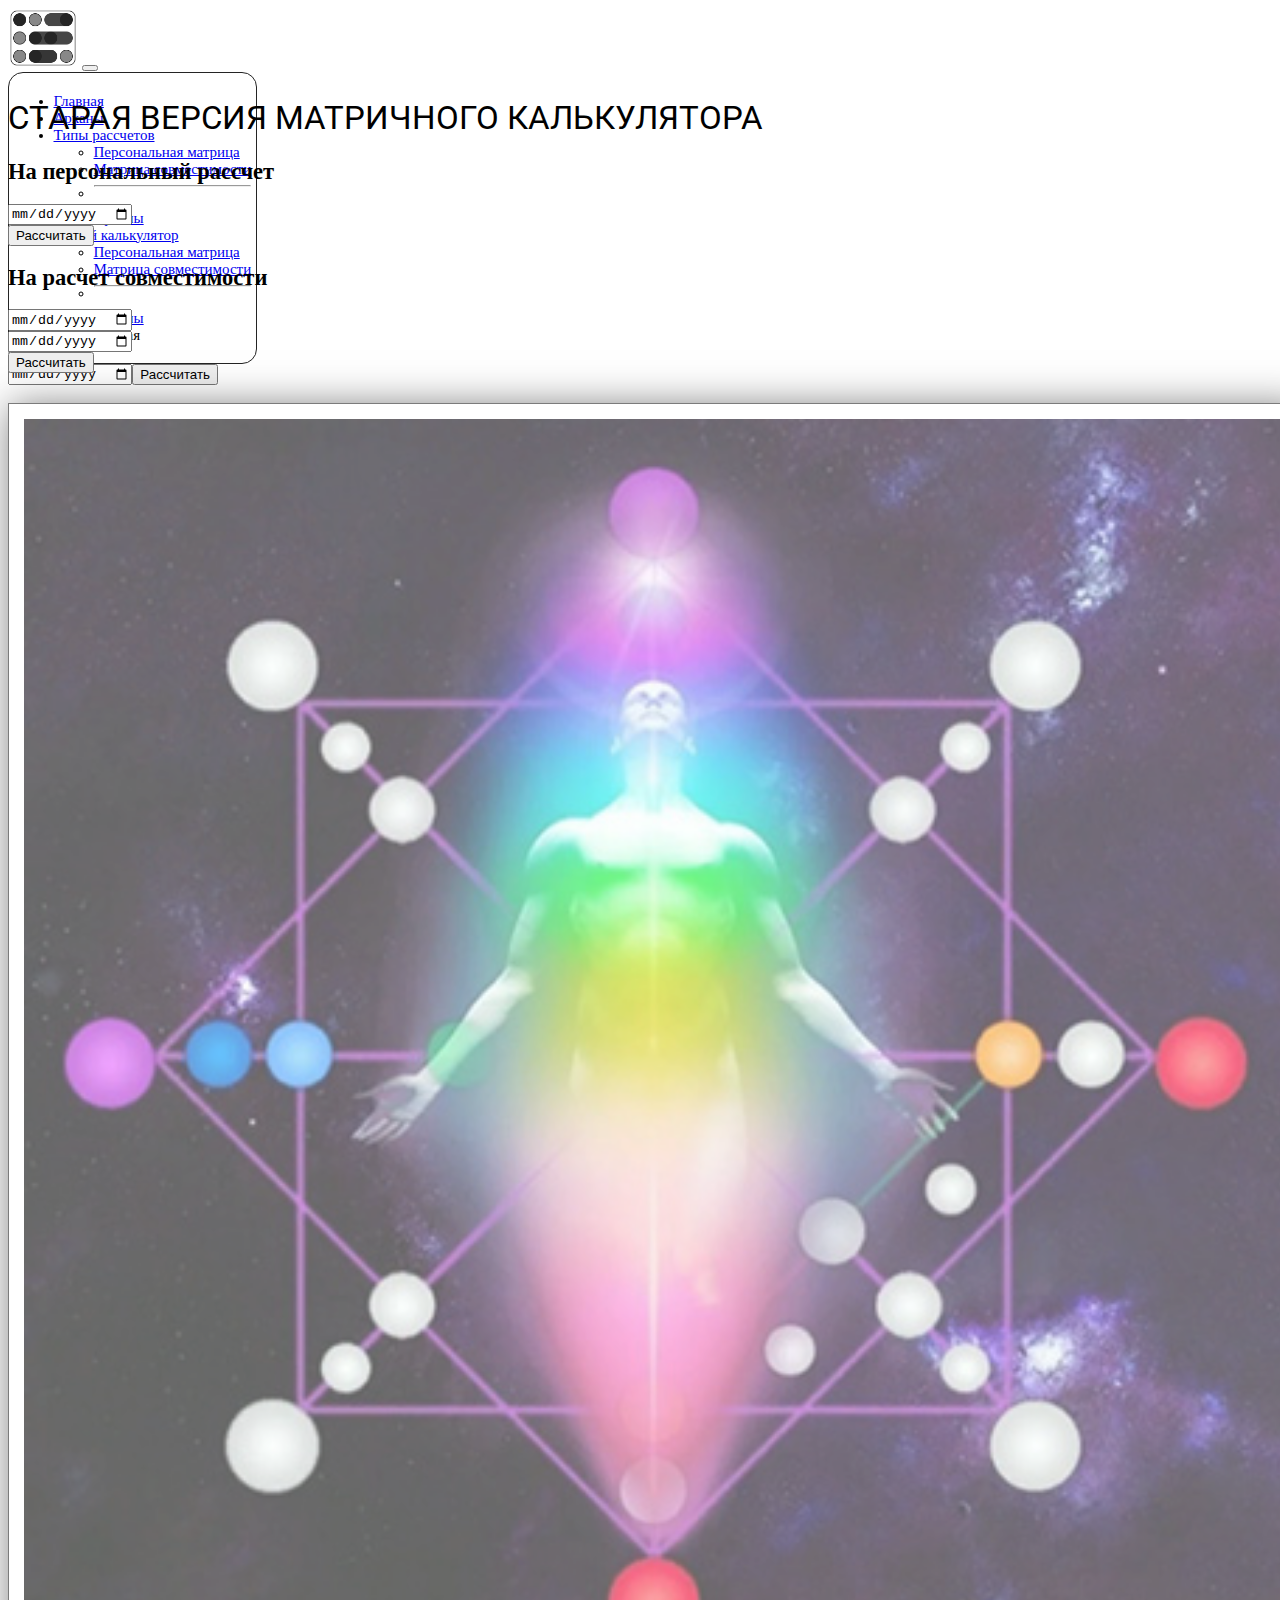
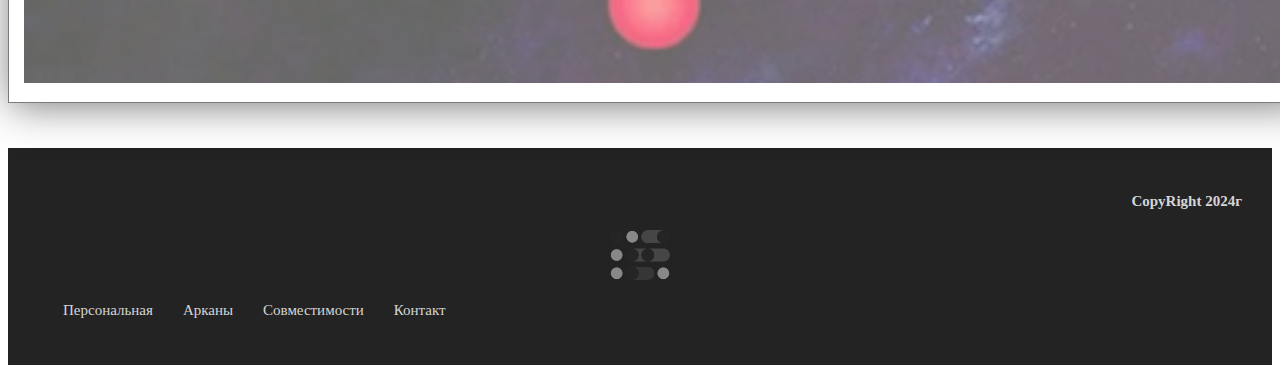
<file: index.html>
<!DOCTYPE html>
<html lang="ru">
<head>
	<meta charset="utf-8">
	<title>Пример различных калькуляторов матрицы судьбы</title>
	<link href="./css/styler.css" rel="stylesheet">
	<!-- Подключение CSS файла bootstrap 5 -->
	<link href="https://cdn.jsdelivr.net/npm/bootstrap@5.2.1/dist/css/bootstrap.min.css" rel="stylesheet" integrity="sha384-iYQeCzEYFbKjA/T2uDLTpkwGzCiq6soy8tYaI1GyVh/UjpbCx/TYkiZhlZB6+fzT" crossorigin="anonymous">
</head>
<body>
	<!-- Шапка сайта -->
	<header class="main-header"></header>
    
	<!-- Основное содержимое страницы в секции-->
	<main>
	<div class="container my-5">
	<section>
		<div class="row">
	    		<div class="col-xl-9 col-lg-8 col-md-12 col-sm-12 col-12">
				<article class="my-2">
				<h1 class="text-center">Старая версия матричного калькулятора</h1>
				<div class="row">
				<div class="col-lg-6 col-sm-12">
	  				<div class="card g-4">
	  					<div class="card-body">
							<h2 class="my-2 text-center">На персональный рассчет</h2>
							<div class="content">
								<div class="raschet" id="ras">
								  <div class="mblock">
								    <form action="./matrix.html" method="get">
								      <input type="date" class="form-control" name="datBirst" id="db" placeholder="Дата вашего рождения"> <br>
								      <button type="submit" class="btn btn-primary">Расcчитать</button>
								    </form>
								  </div>
								</div>
							</div>
	  					</div>
	  				</div>
				</div>
				<div class="col-lg-6 col-sm-12">
					<div class="card g-4">
	  					<div class="card-body">
							<h2 class="my-2 text-center">На расчет совместимости</h2>
							<div class="content">
								<form action="./matrix2.html" method="get">
									<input type="date" class="form-control" name="datBirst" id="db" placeholder="Дата вашего рождения"> <br>
									<input type="date" class="form-control" name="datBirst2" id="db" placeholder="Дата рождения вашей половинки"> <br>
									<button type="submit" class="btn btn-primary">Расcчитать</button>
								</form>
							</div>
	  					</div>
	  				</div>
				</div>
				</div>
				</article>
			</div>
			<div class="col-xl-3 col-lg-4 col-md-12 col-sm-12 col-12">
			<aside>
				<div class="banners">
					<div class="banner-item">
					<img src="./css/Banner_matrix.jpg" width="100%">
					</div>
				</div>
				<div class="widget_1"></div>
				<div class="widget_2"></div>
			</aside>
			</div>
		</div>
	</section>
	</div>
	</main>
	<!-- Подвал сайта -->
	<footer class="main-footer"></footer>
	<!-- Подключение JS файла bootstrap 5 -->
	<script src="https://cdn.jsdelivr.net/npm/bootstrap@5.2.1/dist/js/bootstrap.bundle.min.js" integrity="sha384-u1OknCvxWvY5kfmNBILK2hRnQC3Pr17a+RTT6rIHI7NnikvbZlHgTPOOmMi466C8" crossorigin="anonymous"></script>
    <!-- Подключение JS файла для Инклюдов -->
	<script src="./js/inc_hf.js"></script>
</body>
</html>
</file>
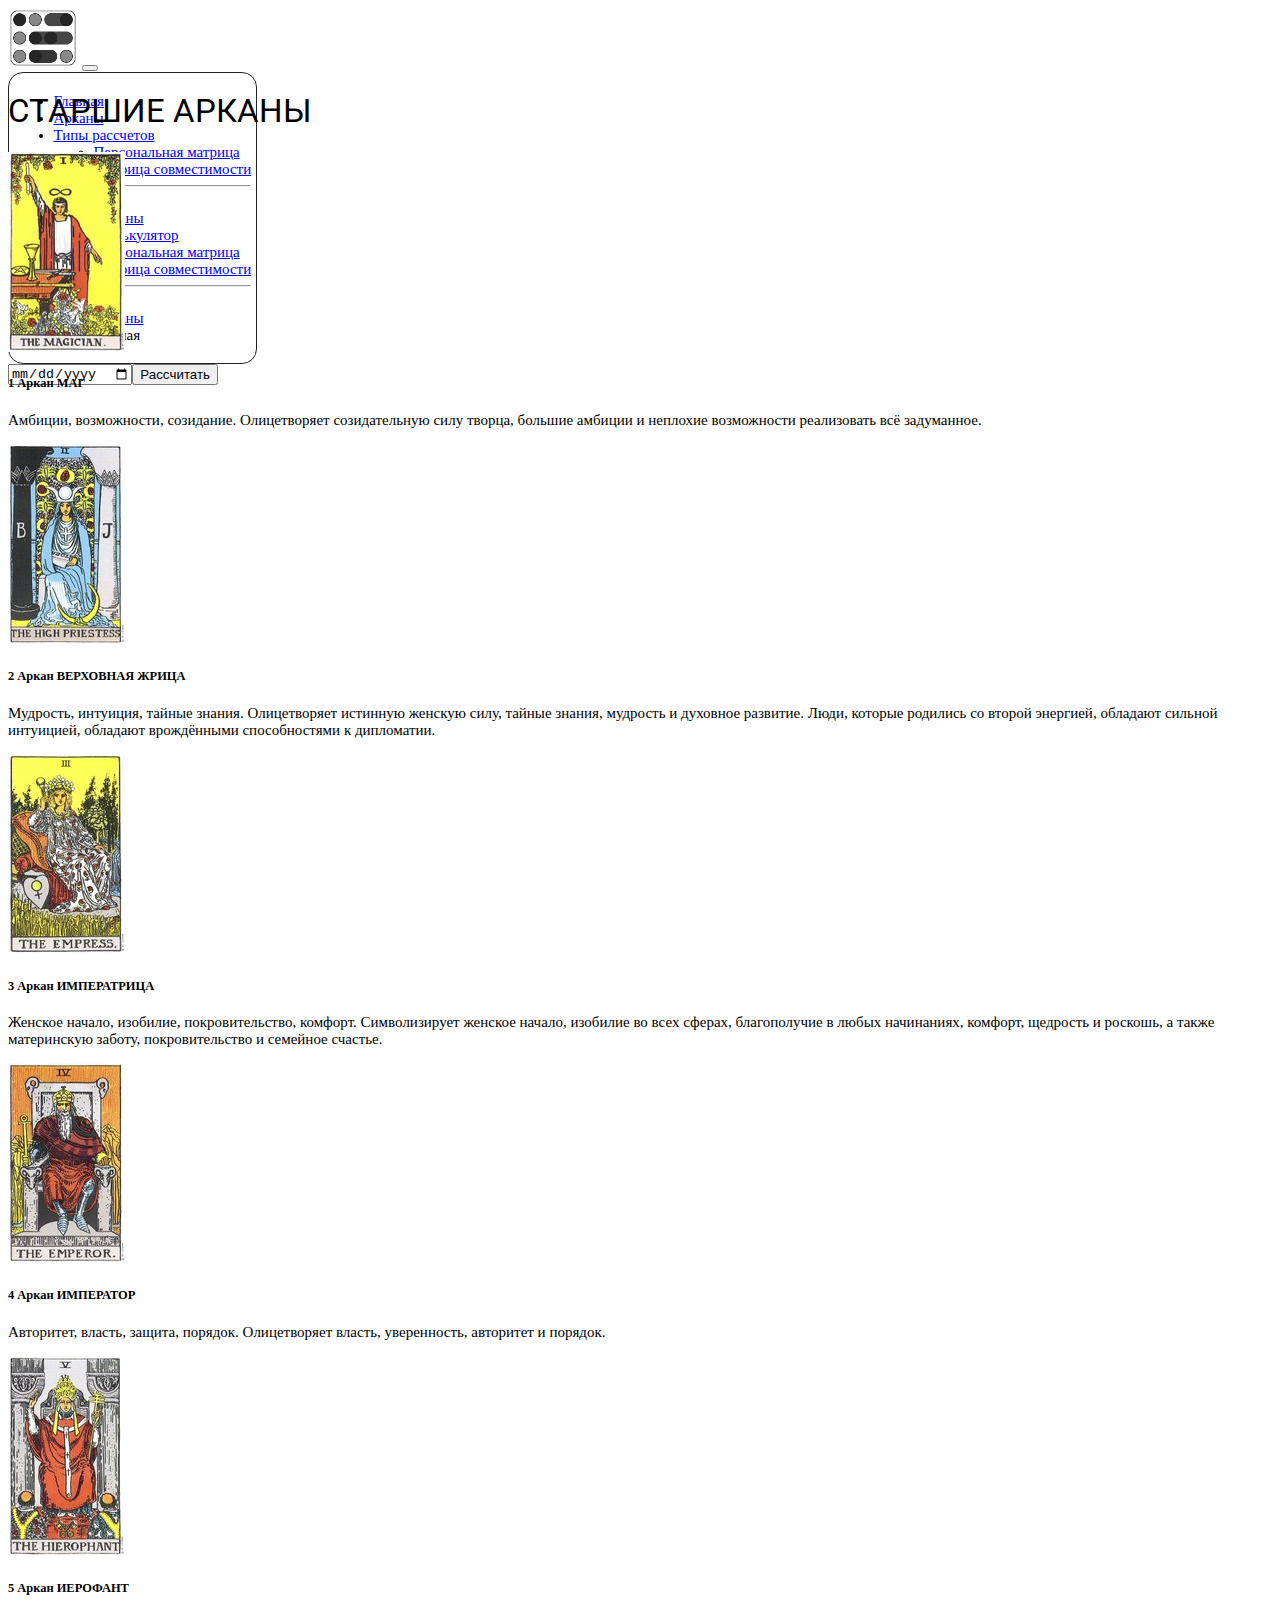
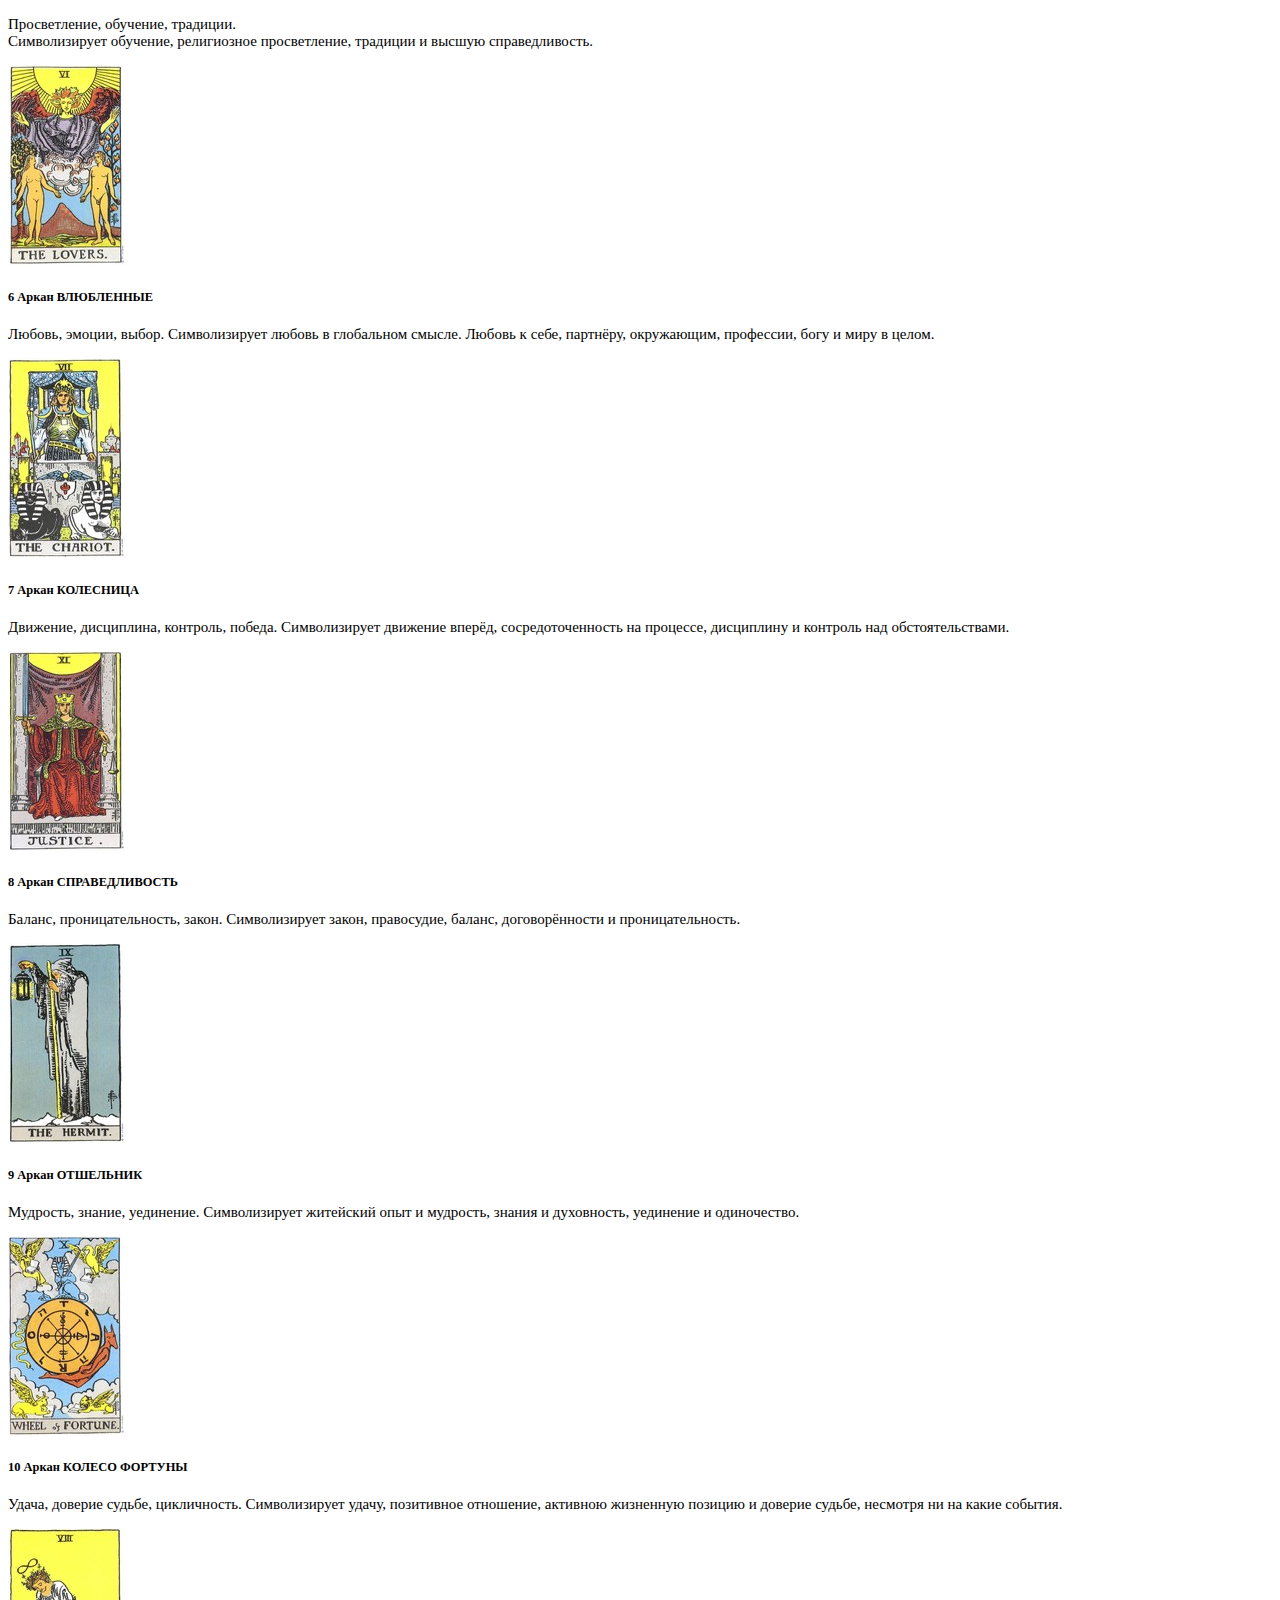
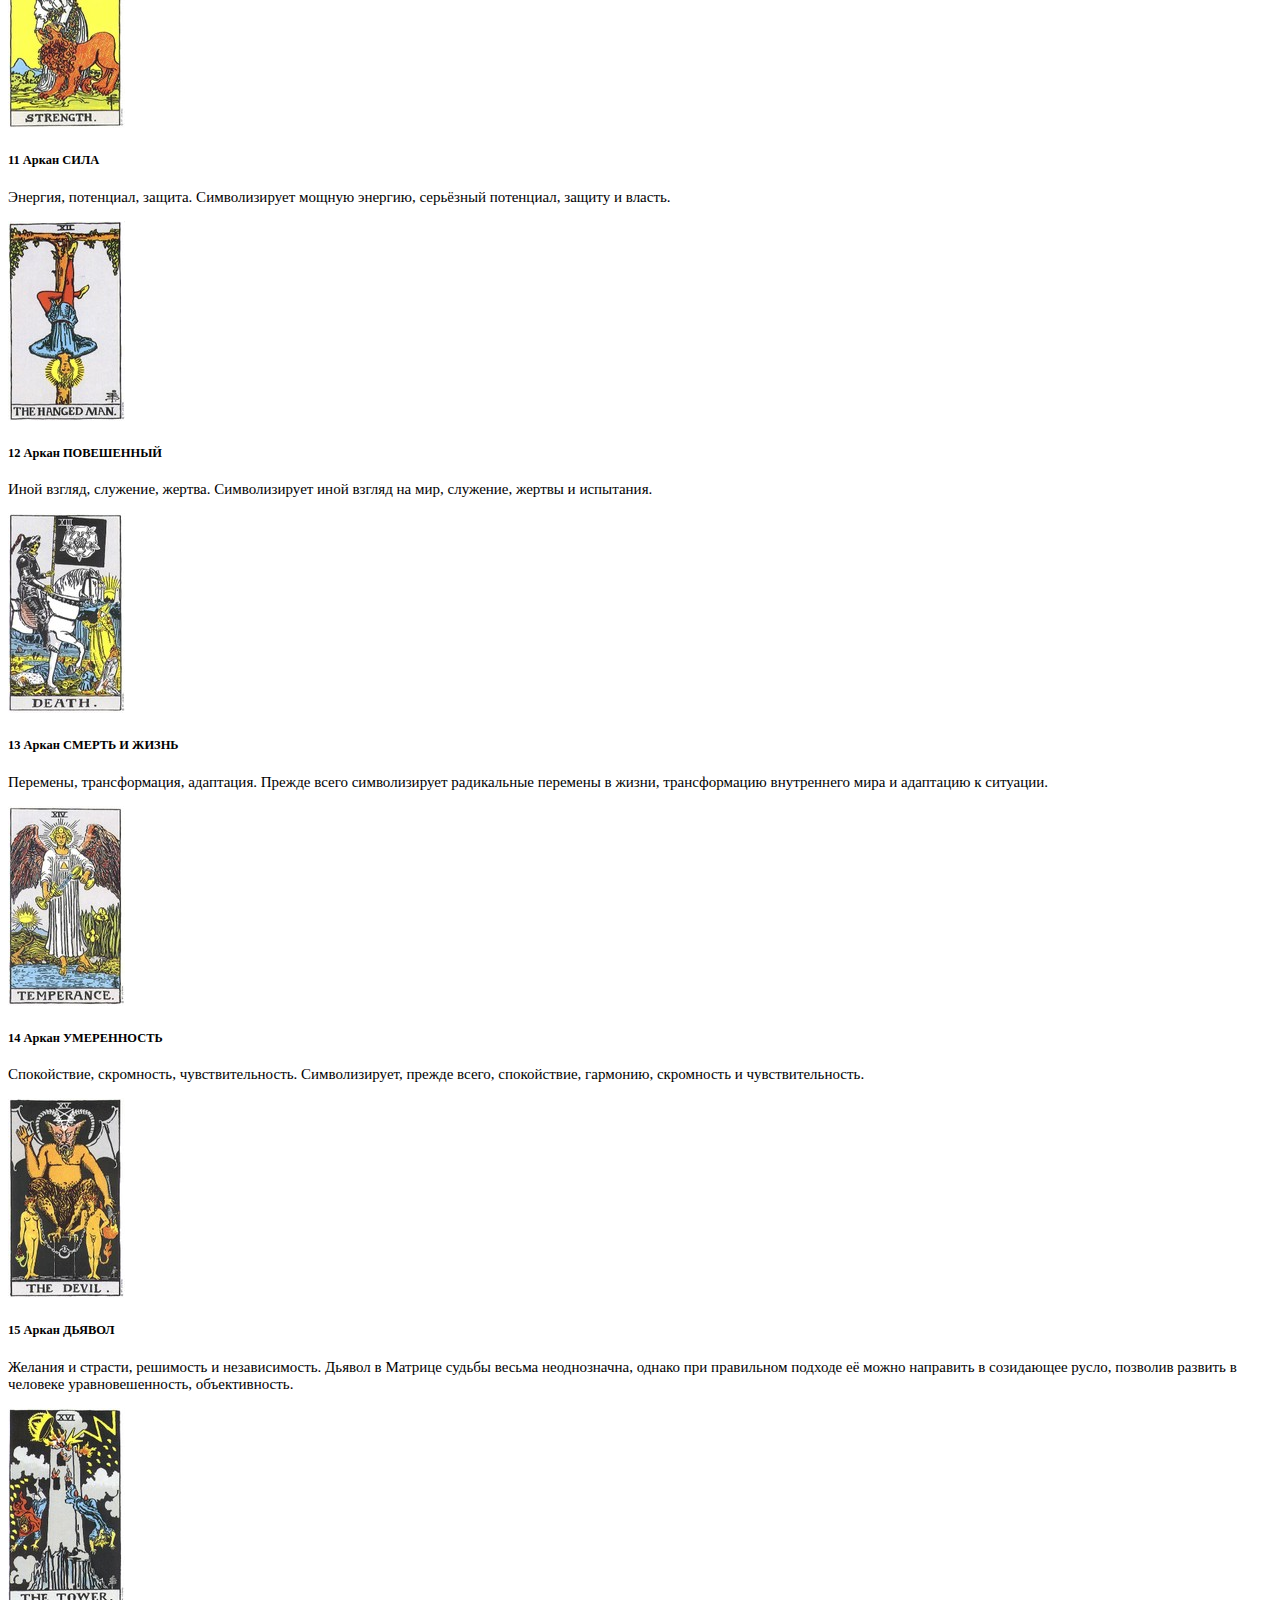
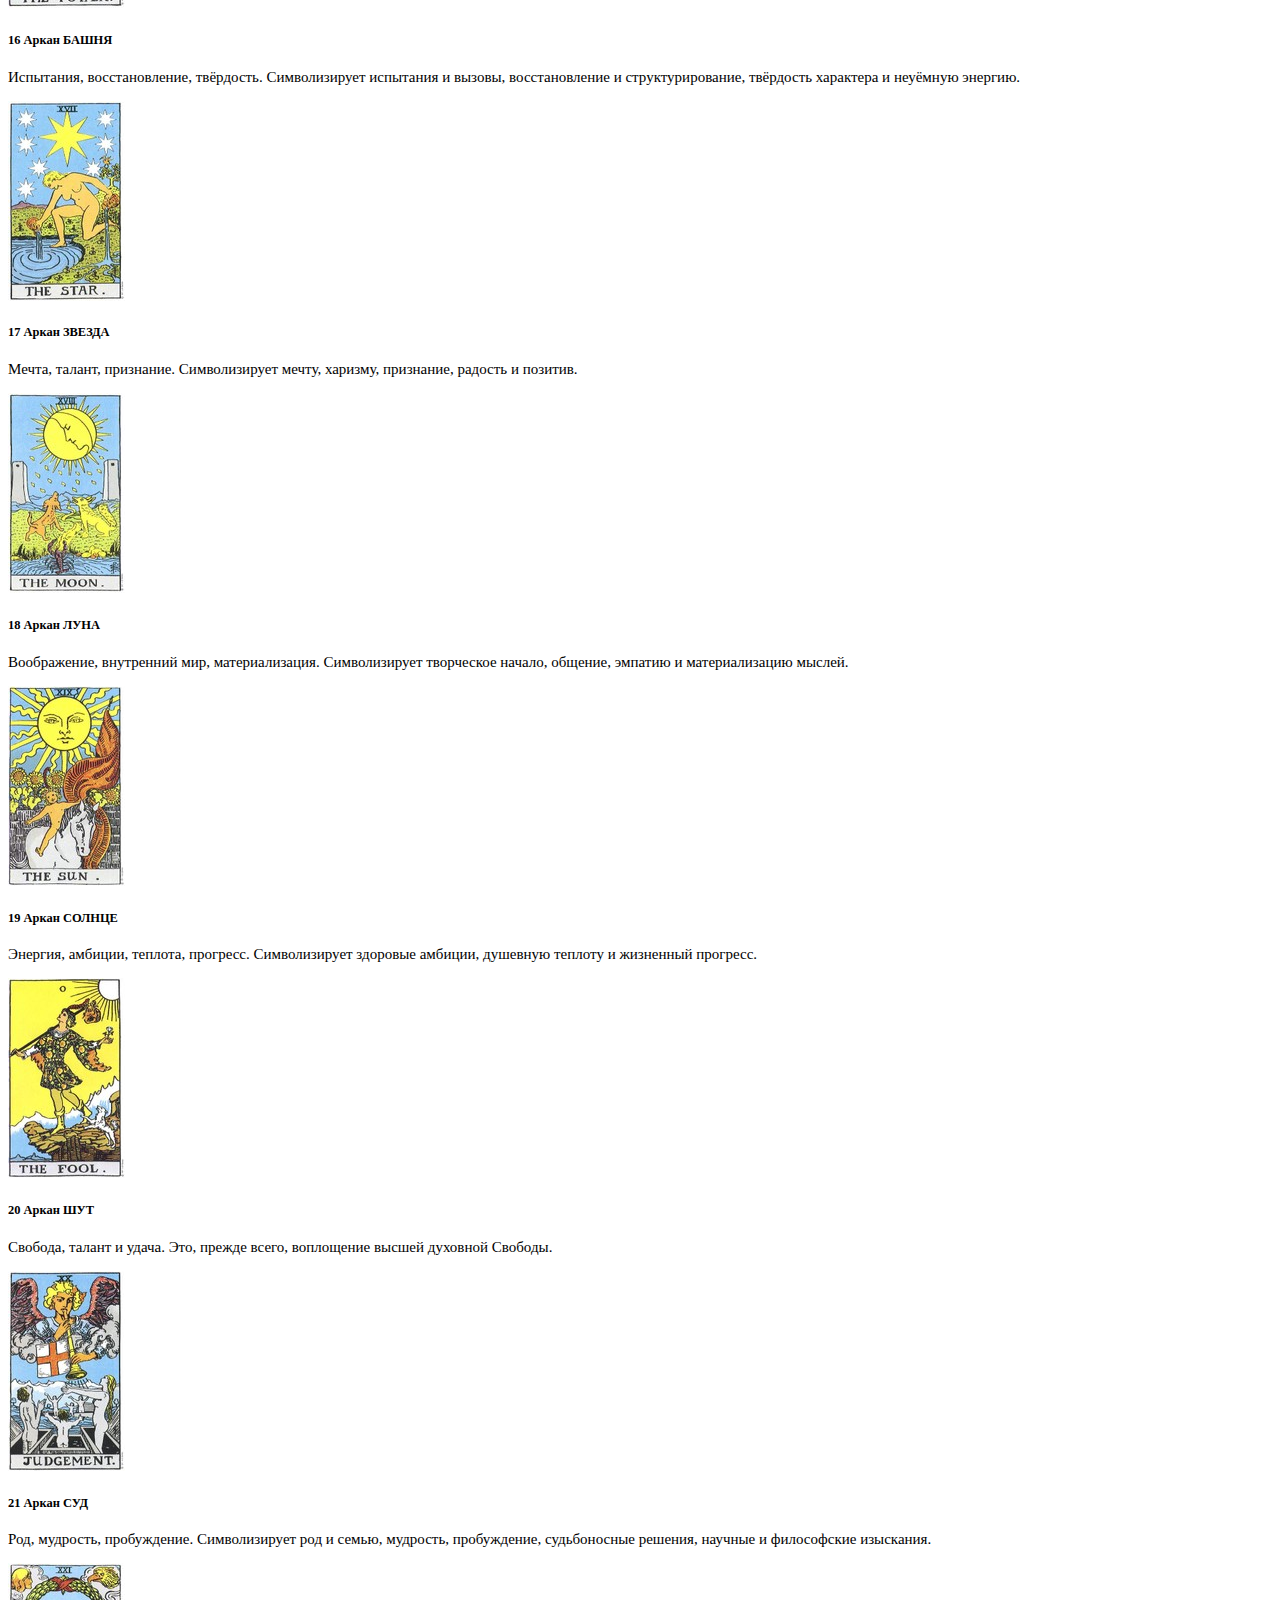
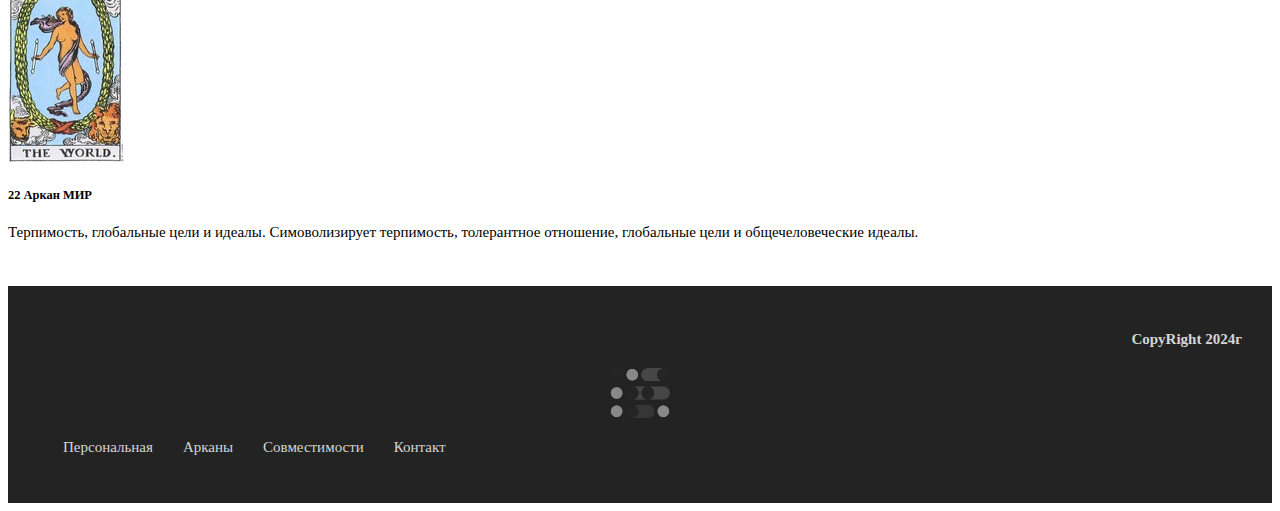
<file: arcans.html>
<!DOCTYPE html>
<html lang="ru">
<head>
	<meta charset="utf-8">
	<title>Старшие арканы для расшифровки матрицы судьбы</title>
	<link href="./css/styler.css" rel="stylesheet">
	<!-- Подключение CSS файла bootstrap 5 -->
	<link href="https://cdn.jsdelivr.net/npm/bootstrap@5.2.1/dist/css/bootstrap.min.css" rel="stylesheet" integrity="sha384-iYQeCzEYFbKjA/T2uDLTpkwGzCiq6soy8tYaI1GyVh/UjpbCx/TYkiZhlZB6+fzT" crossorigin="anonymous">
	<script src="https://ajax.googleapis.com/ajax/libs/jquery/3.6.4/jquery.min.js"></script>
</head>
<body>
	<!-- Шапка сайта подключение через Ajax-->
	<header class="main-header"></header>

	<!-- Основное содержимое страницы в секции-->
	<main>
	<div class="container-fluid my-5">
	<h1 class="text-center my-2">Старшие арканы</h1>
		<div class="row row-cols-1 row-cols-sm-1 row-cols-md-2 row-cols-lg-3 row-cols-xxl-4 gy-4">
			<div class="col">
				<div class="card">
					<div class="row g-0">
						<div class="col-md-4 col-sm-2 col-3"><img src="./arcans/senior_arcane1/1Mag.jpg" class="img-fluid rounded-start" alt="1 Аркан МАГ"></div>
						<div class="col">
							<div class="card-body">
								<h5 class="card-title">1 Аркан МАГ</h5>
								<p class="card-text">Амбиции, возможности, созидание. Олицетворяет созидательную силу творца, большие амбиции и неплохие возможности реализовать всё задуманное.</p>
							</div>
						</div>
					</div>
				</div>
			</div>
			<div class="col">
				<div class="card">
					<div class="row g-0">
						<div class="col-md-4 col-sm-2 col-3"><img src="./arcans/senior_arcane1/2Priestess.jpg" class="img-fluid rounded-start" alt="2 Аркан ВЕРХОВНАЯ ЖРИЦА"></div>
						<div class="col">
							<div class="card-body">
								<h5 class="card-title">2 Аркан ВЕРХОВНАЯ ЖРИЦА</h5>
								<p class="card-text">Мудрость, интуиция, тайные знания. Олицетворяет истинную женскую силу, тайные знания, мудрость и духовное развитие. Люди, которые родились со второй энергией, обладают сильной интуицией, обладают врождёнными способностями к дипломатии.</p>
							</div>
						</div>
					</div>
				</div>
			</div>
			<div class="col">
				<div class="card">
					<div class="row g-0"> 
						<div class="col-md-4 col-sm-2 col-3"><img src="./arcans/senior_arcane1/3Empress.jpg" class="img-fluid rounded-start" alt="3 Аркан ИМПЕРАТРИЦА"></div>
						<div class="col">
							<div class="card-body">
								<h5 class="card-title">3 Аркан ИМПЕРАТРИЦА</h5>
								<p class="card-text">Женское начало, изобилие, покровительство, комфорт. Символизирует женское начало, изобилие во всех сферах, благополучие в любых начинаниях, комфорт, щедрость и роскошь, а также материнскую заботу, покровительство и семейное счастье.</p>
							</div>
						</div>
					</div>
				</div>
			</div>
			<div class="col">
				<div class="card">
					<div class="row g-0"> 
						<div class="col-md-4 col-sm-2 col-3"><img src="./arcans/senior_arcane1/4Emperor.jpg" class="img-fluid rounded-start" alt="4 Аркан ИМПЕРАТОР"></div>
						<div class="col">
							<div class="card-body">
								<h5 class="card-title">4 Аркан ИМПЕРАТОР</h5>
								<p class="card-text">Авторитет, власть, защита, порядок. Олицетворяет власть, уверенность, авторитет и порядок.</p>
							</div>
						</div>
					</div>
				</div>
			</div>
			<div class="col">
				<div class="card">
					<div class="row g-0">
						<div class="col-md-4 col-sm-2 col-3"><img src="./arcans/senior_arcane1/5Hierofant.jpg" class="img-fluid rounded-start" alt="5 Аркан ИЕРОФАНТ"></div>
						<div class="col">
							<div class="card-body">
								<h5 class="card-title">5 Аркан ИЕРОФАНТ</h5>
								<p class="card-text">Просветление, обучение, традиции.<br />Символизирует обучение, религиозное просветление, традиции и высшую справедливость.</p>
							</div>
						</div>
					</div>
				</div>
			</div>
			<div class="col">
				<div class="card">
					<div class="row g-0">
						<div class="col-md-4 col-sm-2 col-3"><img src="./arcans/senior_arcane1/6Lovers.jpg" class="img-fluid rounded-start" alt="6 Аркан ВЛЮБЛЕННЫЕ"></div>
						<div class="col">
							<div class="card-body">
								<h5 class="card-title">6 Аркан ВЛЮБЛЕННЫЕ</h5>
								<p class="card-text">Любовь, эмоции, выбор. Символизирует любовь в глобальном смысле. Любовь к себе, партнёру, окружающим, профессии, богу и миру в целом.</p>
							</div>
						</div>
					</div>
				</div>
			</div>
			<div class="col">
				<div class="card">
					<div class="row g-0">
						<div class="col-md-4 col-sm-2 col-3"><img src="./arcans/senior_arcane1/7Chariot.jpg" class="img-fluid rounded-start" alt="7 Аркан КОЛЕСНИЦА"></div>
						<div class="col">
							<div class="card-body">
								<h5 class="card-title">7 Аркан КОЛЕСНИЦА</h5>
								<p class="card-text">Движение, дисциплина, контроль, победа.	Символизирует движение вперёд, сосредоточенность на процессе, дисциплину и контроль над обстоятельствами.</p>
							</div>
						</div>
					</div>
				</div>
			</div>
			<div class="col">
				<div class="card">
					<div class="row g-0">
						<div class="col-md-4 col-sm-2 col-3"><img src="./arcans/senior_arcane1/8Justice.jpg" class="img-fluid rounded-start" alt="8 Аркан СПРАВЕДЛИВОСТЬ"></div>
						<div class="col">
							<div class="card-body">
								<h5 class="card-title">8 Аркан СПРАВЕДЛИВОСТЬ</h5>
								<p class="card-text">Баланс, проницательность, закон.	Символизирует закон, правосудие, баланс, договорённости и проницательность.</p>
							</div>
						</div>
					</div>
				</div>
			</div>
			<div class="col">
				<div class="card">
					<div class="row g-0">
						<div class="col-md-4 col-sm-2 col-3"><img src="./arcans/senior_arcane1/9Hermit.jpg" class="img-fluid rounded-start" alt="9 Аркан ОТШЕЛЬНИК"></div>
						<div class="col">
							<div class="card-body">
								<h5 class="card-title">9 Аркан ОТШЕЛЬНИК</h5>
								<p class="card-text">Мудрость, знание, уединение.	Символизирует житейский опыт и мудрость, знания и духовность, уединение и одиночество.</p>
							</div>
						</div>
					</div>
				</div>
			</div>
			<div class="col">
				<div class="card">
					<div class="row g-0">
						<div class="col-md-4 col-sm-2 col-3"><img src="./arcans/senior_arcane1/10Fortune.jpg" class="img-fluid rounded-start" alt="10 Аркан КОЛЕСО ФОРТУНЫ"></div>
						<div class="col">
							<div class="card-body">
								<h5 class="card-title">10 Аркан КОЛЕСО ФОРТУНЫ</h5>
								<p class="card-text">Удача, доверие судьбе, цикличность.	Символизирует удачу, позитивное отношение, активною жизненную позицию и доверие судьбе, несмотря ни на какие события.</p>
							</div>
						</div>
					</div>
				</div>
			</div>
			<div class="col">
				<div class="card">
					<div class="row g-0">
						<div class="col-md-4 col-sm-2 col-3"><img src="./arcans/senior_arcane1/11Strength.jpg" class="img-fluid rounded-start" alt="11 Аркан СИЛА"></div>
						<div class="col">
							<div class="card-body">
								<h5 class="card-title">11 Аркан СИЛА</h5>
								<p class="card-text">Энергия, потенциал, защита.	Символизирует мощную энергию, серьёзный потенциал, защиту и власть.</p>
							</div>
						</div>
					</div>
				</div>
			</div>
			<div class="col">
				<div class="card">
					<div class="row g-0">
						<div class="col-md-4 col-sm-2 col-3"><img src="./arcans/senior_arcane1/12HengedMan.jpg" class="img-fluid rounded-start" alt="12 Аркан ПОВЕШЕННЫЙ"></div>
						<div class="col">
							<div class="card-body">
								<h5 class="card-title">12 Аркан ПОВЕШЕННЫЙ</h5>
								<p class="card-text">Иной взгляд, служение, жертва.	Символизирует иной взгляд на мир, служение, жертвы и испытания.</p>
							</div>
						</div>
					</div>
				</div>
			</div>
			<div class="col">
				<div class="card">
					<div class="row g-0">
						<div class="col-md-4 col-sm-2 col-3"><img src="./arcans/senior_arcane1/13Death.jpg" class="img-fluid rounded-start" alt="13 Аркан СМЕРТЬ И ЖИЗНЬ"></div>
						<div class="col">
							<div class="card-body">
								<h5 class="card-title">13 Аркан СМЕРТЬ И ЖИЗНЬ</h5>
								<p class="card-text">Перемены, трансформация, адаптация.	Прежде всего символизирует радикальные перемены в жизни, трансформацию внутреннего мира и адаптацию к ситуации.</p>
							</div>
						</div>
					</div>
				</div>
			</div>
			<div class="col">
				<div class="card">
					<div class="row g-0">
						<div class="col-md-4 col-sm-2 col-3"><img src="./arcans/senior_arcane1/14Temperance.jpg" class="img-fluid rounded-start" alt="14 Аркан УМЕРЕННОСТЬ"></div>
						<div class="col">
							<div class="card-body">
								<h5 class="card-title">14 Аркан УМЕРЕННОСТЬ</h5>
								<p class="card-text">Спокойствие, скромность, чувствительность.	Символизирует, прежде всего, спокойствие, гармонию, скромность и чувствительность.</p>
							</div>
						</div>
					</div>
				</div>
			</div>
			<div class="col">
				<div class="card">
					<div class="row g-0">
						<div class="col-md-4 col-sm-2 col-3"><img src="./arcans/senior_arcane1/15Devil.jpg" class="img-fluid rounded-start" alt="15 Аркан ДЬЯВОЛ"></div>
						<div class="col">
							<div class="card-body">
								<h5 class="card-title">15 Аркан ДЬЯВОЛ</h5>
								<p class="card-text">Желания и страсти, решимость и независимость.	Дьявол в Матрице судьбы весьма неоднозначна, однако при правильном подходе её можно направить в созидающее русло, позволив развить в человеке уравновешенность, объективность.</p>
							</div>
						</div>
					</div>
				</div>
			</div>
			<div class="col">
				<div class="card">
					<div class="row g-0">
						<div class="col-md-4 col-sm-2 col-3"><img src="./arcans/senior_arcane1/16Tower.jpg" class="img-fluid rounded-start" alt="16 Аркан БАШНЯ"></div>
						<div class="col">
							<div class="card-body">
								<h5 class="card-title">16 Аркан БАШНЯ</h5>
								<p class="card-text">Испытания, восстановление, твёрдость.	Символизирует испытания и вызовы, восстановление и структурирование, твёрдость характера и неуёмную энергию.</p>
							</div>
						</div>
					</div>
				</div>
			</div>
			<div class="col">
				<div class="card">
					<div class="row g-0">
						<div class="col-md-4 col-sm-2 col-3"><img src="./arcans/senior_arcane1/17Star.jpg" class="img-fluid rounded-start" alt="17	Аркан	ЗВЕЗДА"></div>
						<div class="col">
							<div class="card-body">
								<h5 class="card-title">17 Аркан ЗВЕЗДА</h5>
								<p class="card-text">Мечта, талант, признание.	Символизирует мечту, харизму, признание, радость и позитив.</p>
							</div>
						</div>
					</div>
				</div>
			</div>
			<div class="col">
				<div class="card">
					<div class="row g-0">
						<div class="col-md-4 col-sm-2 col-3"><img src="./arcans/senior_arcane1/18Moon.jpg" class="img-fluid rounded-start" alt="18 Аркан ЛУНА"></div>
						<div class="col">
							<div class="card-body">
								<h5 class="card-title">18 Аркан ЛУНА</h5>
								<p class="card-text">Воображение, внутренний мир, материализация.	Символизирует творческое начало, общение, эмпатию и материализацию мыслей.</p>
							</div>
						</div>
					</div>
				</div>
			</div>
			<div class="col">
				<div class="card">
					<div class="row g-0">
						<div class="col-md-4 col-sm-2 col-3"><img src="./arcans/senior_arcane1/19Sun.jpg" class="img-fluid rounded-start" alt="19 Аркан СОЛНЦЕ"></div>
						<div class="col">
							<div class="card-body">
								<h5 class="card-title">19 Аркан СОЛНЦЕ</h5>
								<p class="card-text">Энергия, амбиции, теплота, прогресс.	Символизирует здоровые амбиции, душевную теплоту и жизненный прогресс.</p>
							</div>
						</div>
					</div>
				</div>
			</div>
			<div class="col">
				<div class="card">
					<div class="row g-0">
						<div class="col-md-4 col-sm-2 col-3"><img src="./arcans/senior_arcane1/20Fool.jpg" class="img-fluid rounded-start" alt="20 Аркан ШУТ"></div>
						<div class="col"> 
							<div class="card-body"> 
								<h5 class="card-title">20 Аркан ШУТ</h5>
								<p class="card-text">Свобода, талант и удача.	Это, прежде всего, воплощение высшей духовной Свободы.</p>
							</div>
						</div>
					</div>
				</div>
			</div>
			<div class="col">
				<div class="card">
					<div class="row g-0">
						<div class="col-md-4 col-sm-2 col-3"><img src="./arcans/senior_arcane1/21Judgement.jpg" class="img-fluid rounded-start" alt="21 Аркан СУД"></div>
						<div class="col"> 
							<div class="card-body"> 
								<h5 class="card-title">21 Аркан СУД</h5>
								<p class="card-text">Род, мудрость, пробуждение.	Символизирует род и семью, мудрость, пробуждение, судьбоносные решения, научные и философские изыскания.</p>
							</div>
						</div>
					</div>
				</div>
			</div>
			<div class="col">
				<div class="card">
					<div class="row g-0">
						<div class="col-md-4 col-sm-2 col-3"><img src="./arcans/senior_arcane1/22World.jpg" class="img-fluid rounded-start" alt="22 Аркан МИР"></div>
						<div class="col"> 
							<div class="card-body"> 
								<h5 class="card-title">22 Аркан МИР</h5>
								<p class="card-text">Терпимость, глобальные цели и идеалы.	Симоволизирует терпимость, толерантное отношение, глобальные цели и общечеловеческие идеалы.</p>
							</div>
						</div>
					</div>
				</div>
			</div>
		</div>

	</div>
	</main>
	<!-- Подвал сайта подключение через Ajax-->
	<footer class="main-footer">
	</footer>
	<!-- Подключение JS файла bootstrap 5 -->
	<script src="https://cdn.jsdelivr.net/npm/bootstrap@5.2.1/dist/js/bootstrap.bundle.min.js" integrity="sha384-u1OknCvxWvY5kfmNBILK2hRnQC3Pr17a+RTT6rIHI7NnikvbZlHgTPOOmMi466C8" crossorigin="anonymous"></script>
	<!-- Подключение JS файла для Инклюдов -->
	<script src="./js/inc_hf.js"></script>
</body>
</html>
</file>
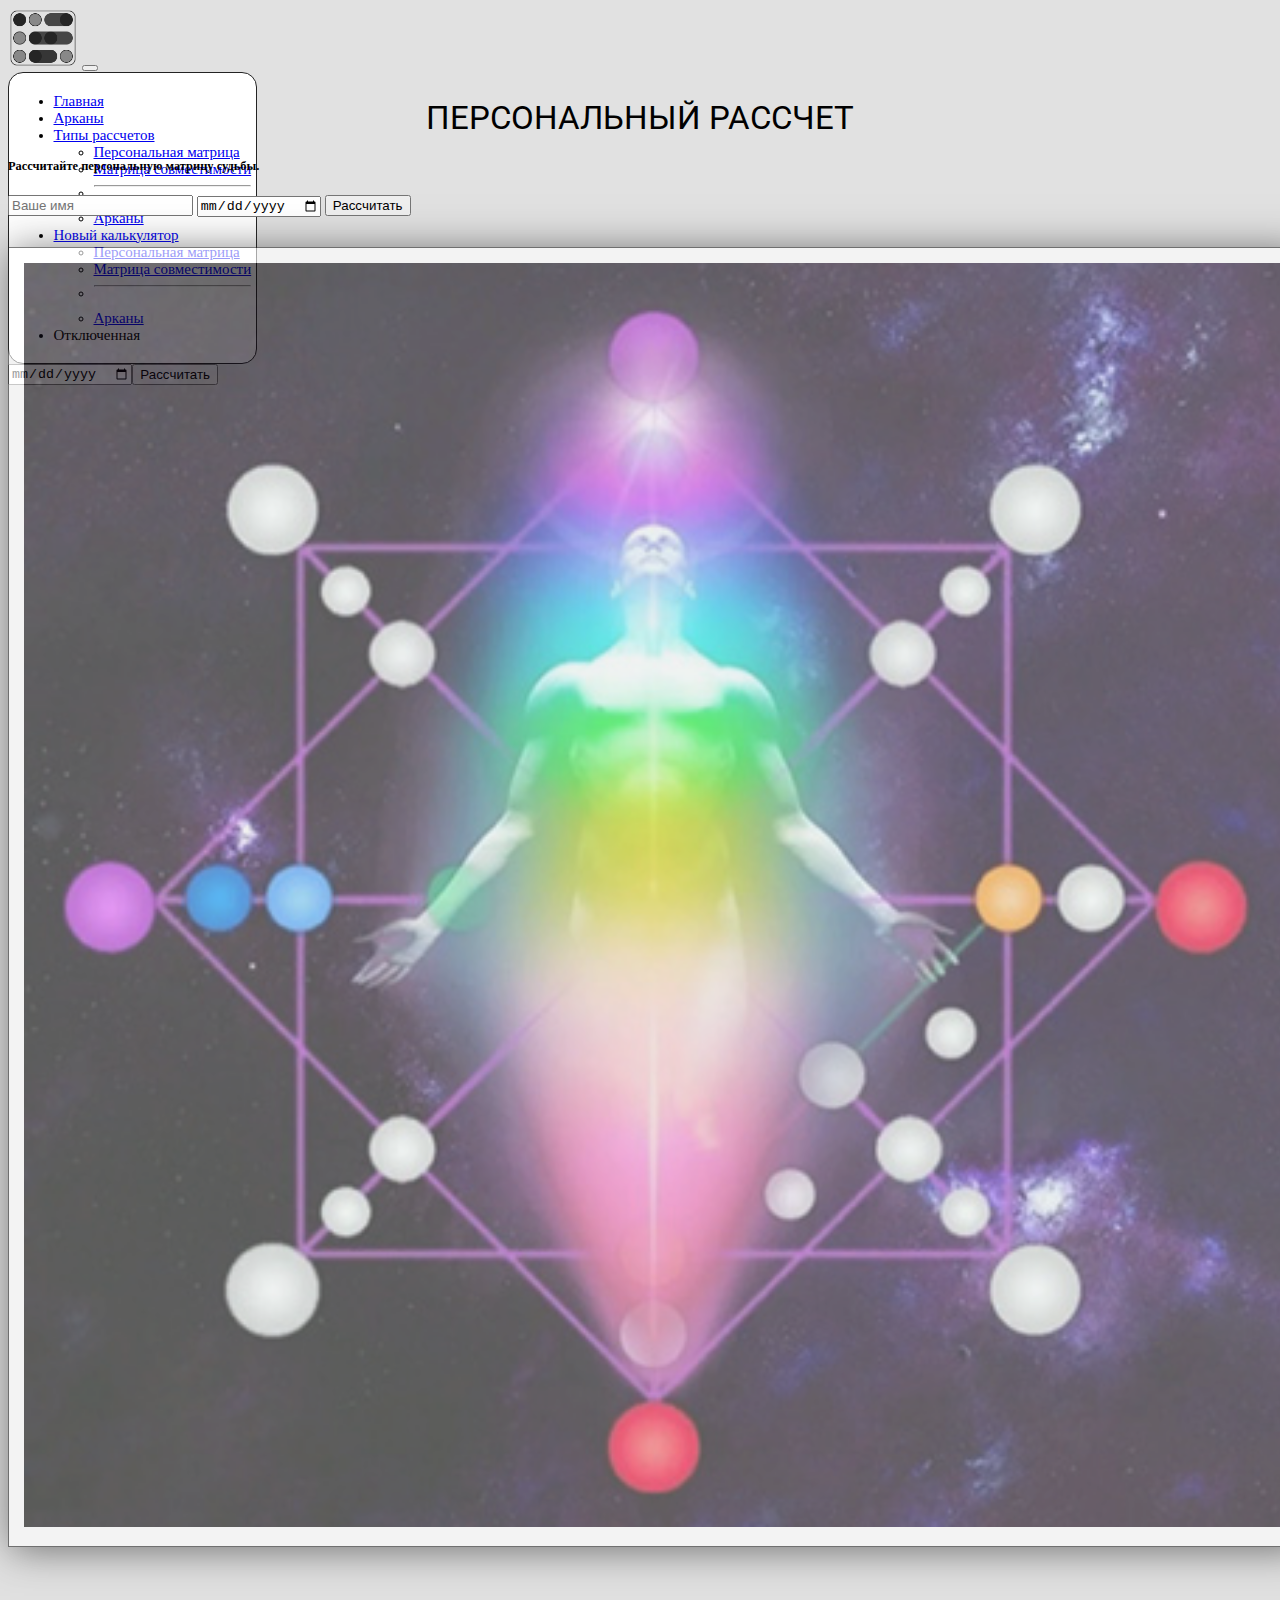
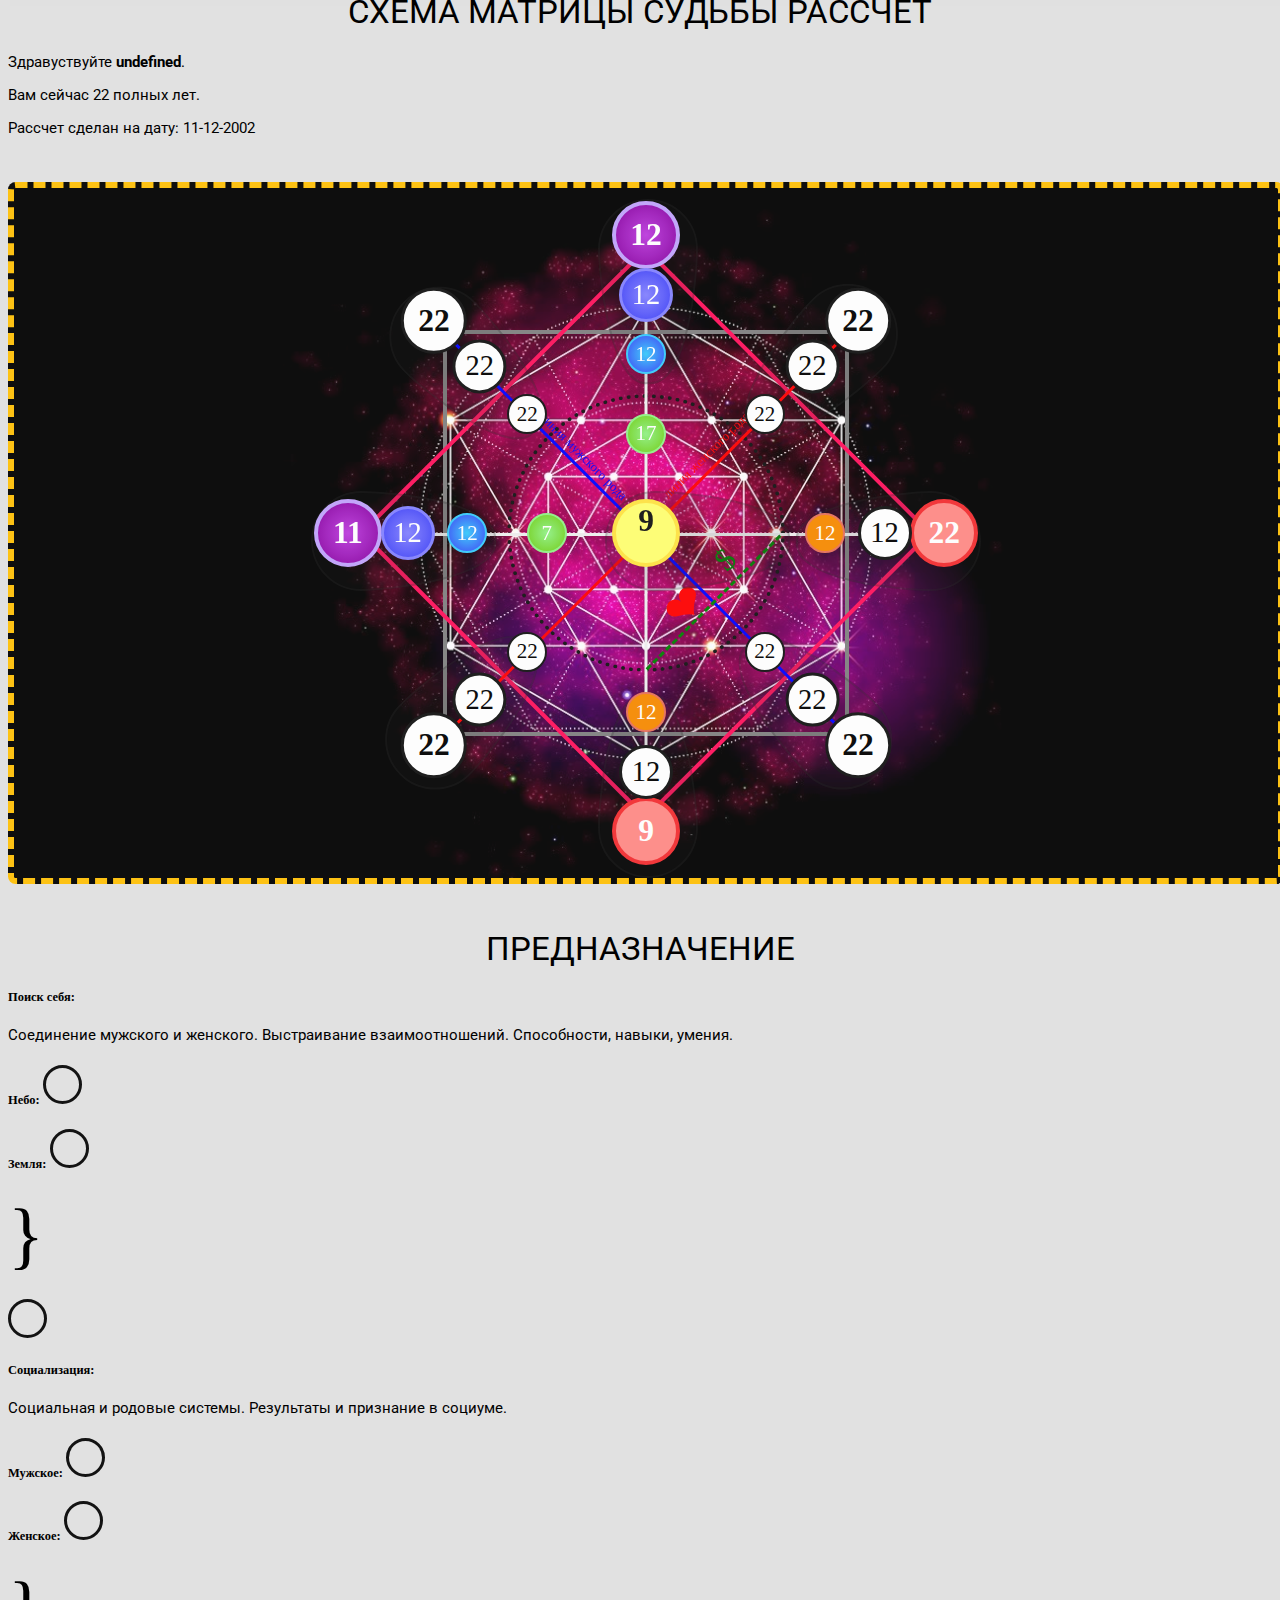
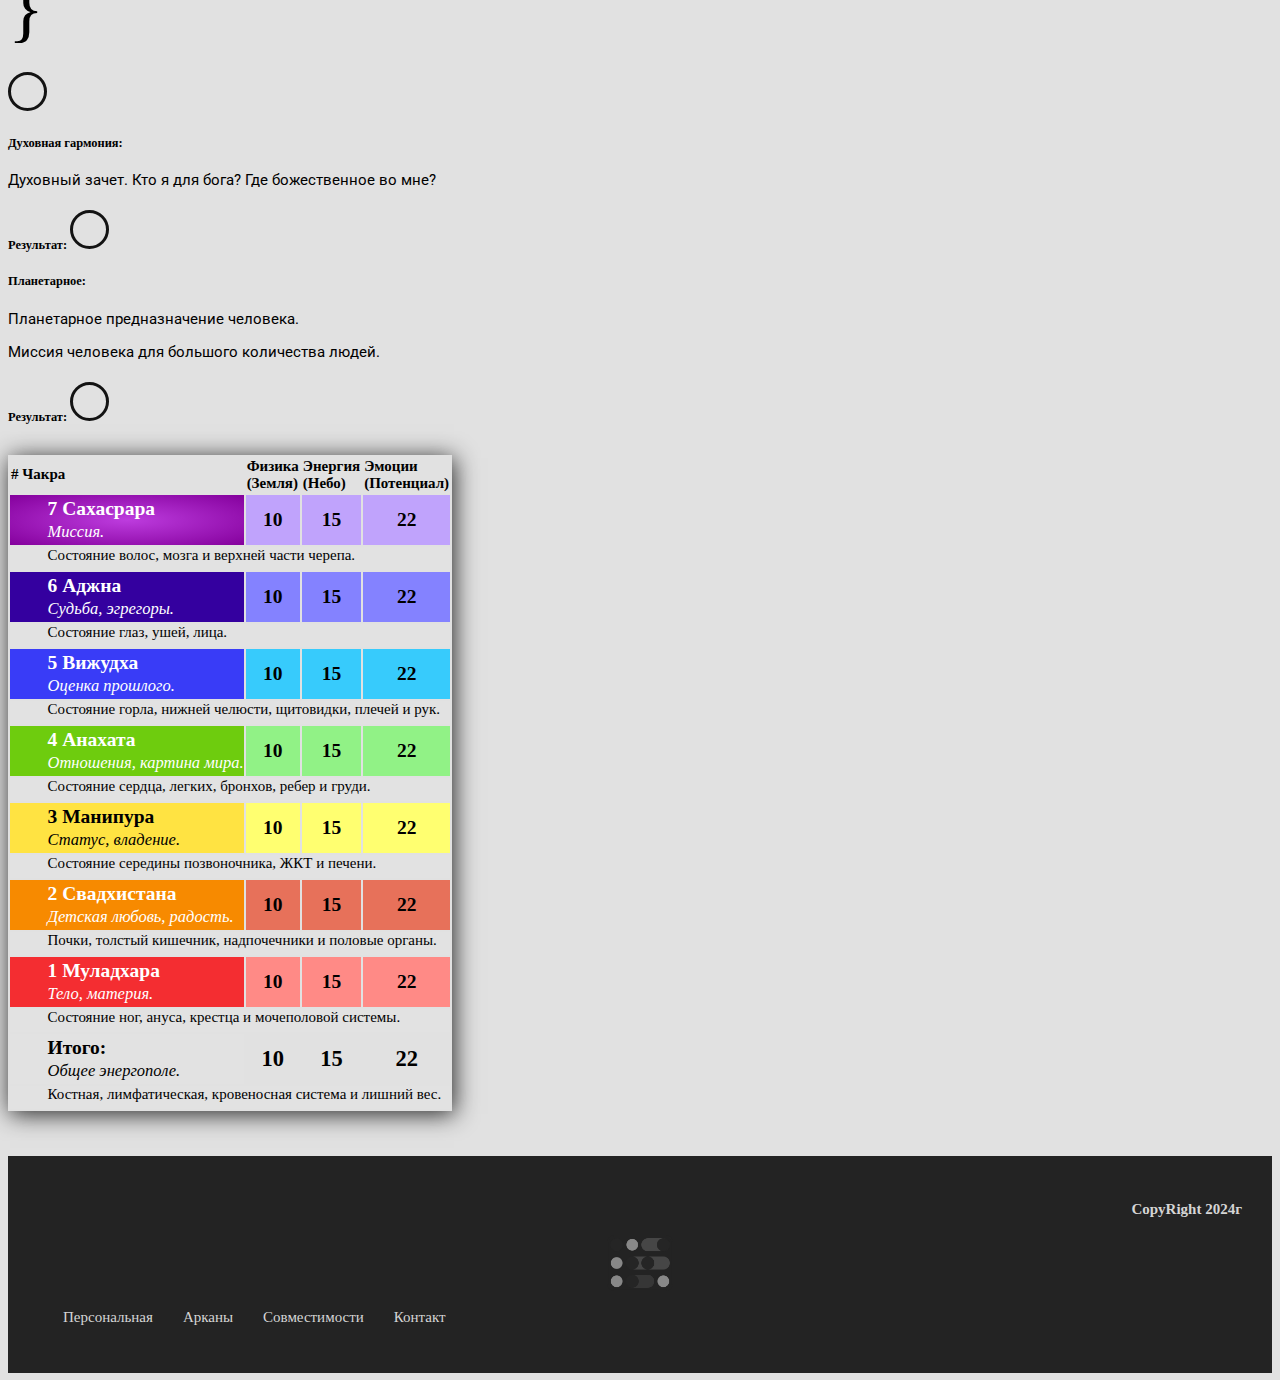
<file: matr.html>
<!DOCTYPE html>
<html lang="ru">
<head>
	<meta charset="utf-8">
	<title>Заголовок страницы семантической верстки</title>
	<link href="./css/styler.css" rel="stylesheet">
	<!-- Подключение CSS файла bootstrap 5 -->
	<link href="https://cdn.jsdelivr.net/npm/bootstrap@5.2.1/dist/css/bootstrap.min.css" rel="stylesheet" integrity="sha384-iYQeCzEYFbKjA/T2uDLTpkwGzCiq6soy8tYaI1GyVh/UjpbCx/TYkiZhlZB6+fzT" crossorigin="anonymous">
	<script src="https://ajax.googleapis.com/ajax/libs/jquery/3.6.4/jquery.min.js"></script>
</head>
<body>
	<!-- Шапка сайта -->
	<header class="main-header"></header>
	
	<!-- Основное содержимое страницы в секции-->
	<main>
	<div class="container-lg my-5">
	<section>
		<div class="row">
		    	<div class="col-xl-9 col-lg-12 col-md-12 col-sm-12 col-12">
	    			<article>
	    				<div class="card pe-4">
	    					<div class="card-body">
	    						<h1 class="card-title my-2">Персональный рассчет</h1>
	    						<h5 class="card-subtitle p-2 ms-4">Рассчитайте персональную матрицу судьбы.</h5>
	    						<form class="matr-form d-xl-flex my-2" action="./matr.html" method="get">
                                    <input type="text" class="form-control-lg my-4 w-100" name="firstname" placeholder="Ваше имя">
                                    <input type="date" class="form-control-lg my-4 w-100" name="birthday" placeholder="Дата вашего рождения">
                                    <button type="submit" class="btn btn-lg btn-warning my-4 w-100">Расcчитать</button>
	    						</form>
	    					</div>
	    				</div>
	    			</article>
			</div>
			<div class="col-xl-3 col-lg-3 col-md-12 col-sm-12 col-12">
				<aside>
					<div class="banners">
						<div class="banner-item">
							<img src="./css/Banner_matrix.jpg">
						</div>
					</div>
				</aside>
			</div>
		</div> <!-- первая строка -->
		<div class="row">
		    	<div class="col-xl-7 col-lg-7 col-md-12 col-sm-12 col-12">
	    			<article>
	    				<h1>Схема матрицы судьбы рассчет</h1>
	    				<p class="podzagolovok firstname">Здравуствуйте <span class="firstname"></span>.</p>
	    				<p class="podzagolovok oldest">Вам сейчас <span class="oldest">22</span> полных лет.</p>
	    				<p class="podzagolovok birthday">Рассчет сделан на дату: <span class="birthday">11-12-2002</span></p>
                        <!--
    					<p class="podzagolovok">Код мужского рода(FHE): 5, 5, 10</p>
    					<p class="podzagolovok">Код женского рода(GIE): 8, 20, 10</p>
    					<p class="podzagolovok">Сила рода:</p>-->
	        			<div class="container">
	        				<div class="scheme">
	        					<div class="sq-abcd">
	        						<div class="A012" data-toggle="tooltip" title="Визитная карточка">
									<svg width="100" height="186" viewBox="0 0 100 186" fill="none" xmlns="http://www.w3.org/2000/svg">
									<path d="M100 50C100 77.6142 91 190 50 185C12 190 0 77.6142 0 50C0 22.3858 22.3858 0 50 0C77.6142 0 100 22.3858 100 50Z" fill="#242424" fill-opacity="0.11"/>
									<path d="M50.1211 184.007L49.9952 183.992L49.8695 184.009C40.9638 185.18 33.4039 179.524 27.0023 169.366C20.6179 159.235 15.5863 144.914 11.72 129.487C3.99105 98.648 1 63.7299 1 50C1 22.938 22.938 1 50 1C77.062 1 99 22.938 99 50C99 63.7488 96.7551 98.6682 89.4023 129.498C85.7237 144.923 80.7865 159.235 74.2686 169.357C67.7478 179.484 59.8124 185.189 50.1211 184.007Z" stroke="#242424" stroke-opacity="0.22" stroke-width="2"/>
									</svg>
								</div>
								<div class="B012" data-toggle="tooltip" title="Таланты свыше">
									<svg width="100" height="186" viewBox="0 0 100 186" fill="none" xmlns="http://www.w3.org/2000/svg">
									<path d="M100 50C100 77.6142 91 190 50 185C12 190 0 77.6142 0 50C0 22.3858 22.3858 0 50 0C77.6142 0 100 22.3858 100 50Z" fill="#242424" fill-opacity="0.11"/>
									<path d="M50.1211 184.007L49.9952 183.992L49.8695 184.009C40.9638 185.18 33.4039 179.524 27.0023 169.366C20.6179 159.235 15.5863 144.914 11.72 129.487C3.99105 98.648 1 63.7299 1 50C1 22.938 22.938 1 50 1C77.062 1 99 22.938 99 50C99 63.7488 96.7551 98.6682 89.4023 129.498C85.7237 144.923 80.7865 159.235 74.2686 169.357C67.7478 179.484 59.8124 185.189 50.1211 184.007Z" stroke="#242424" stroke-opacity="0.22" stroke-width="2"/>
									</svg>
								</div>
								<div class="C012" data-toggle="tooltip" title="Материальная карма">
									<svg width="100" height="186" viewBox="0 0 100 186" fill="none" xmlns="http://www.w3.org/2000/svg">
									<path d="M100 50C100 77.6142 91 190 50 185C12 190 0 77.6142 0 50C0 22.3858 22.3858 0 50 0C77.6142 0 100 22.3858 100 50Z" fill="#242424" fill-opacity="0.11"/>
									<path d="M50.1211 184.007L49.9952 183.992L49.8695 184.009C40.9638 185.18 33.4039 179.524 27.0023 169.366C20.6179 159.235 15.5863 144.914 11.72 129.487C3.99105 98.648 1 63.7299 1 50C1 22.938 22.938 1 50 1C77.062 1 99 22.938 99 50C99 63.7488 96.7551 98.6682 89.4023 129.498C85.7237 144.923 80.7865 159.235 74.2686 169.357C67.7478 179.484 59.8124 185.189 50.1211 184.007Z" stroke="#242424" stroke-opacity="0.22" stroke-width="2"/>
									</svg>
								</div>
								<div class="D012" data-toggle="tooltip" title="Кармический хвост">
									<svg width="100" height="186" viewBox="0 0 100 186" fill="none" xmlns="http://www.w3.org/2000/svg">
									<path d="M100 50C100 77.6142 91 190 50 185C12 190 0 77.6142 0 50C0 22.3858 22.3858 0 50 0C77.6142 0 100 22.3858 100 50Z" fill="#242424" fill-opacity="0.11"/>
									<path d="M50.1211 184.007L49.9952 183.992L49.8695 184.009C40.9638 185.18 33.4039 179.524 27.0023 169.366C20.6179 159.235 15.5863 144.914 11.72 129.487C3.99105 98.648 1 63.7299 1 50C1 22.938 22.938 1 50 1C77.062 1 99 22.938 99 50C99 63.7488 96.7551 98.6682 89.4023 129.498C85.7237 144.923 80.7865 159.235 74.2686 169.357C67.7478 179.484 59.8124 185.189 50.1211 184.007Z" stroke="#242424" stroke-opacity="0.22" stroke-width="2"/>
									</svg>
								</div>
								<div class="E012">
									<svg width="100" height="186" viewBox="0 0 100 186" fill="none" xmlns="http://www.w3.org/2000/svg">
									<path d="M100 50C100 77.6142 91 190 50 185C12 190 0 77.6142 0 50C0 22.3858 22.3858 0 50 0C77.6142 0 100 22.3858 100 50Z" fill="#242424" fill-opacity="0.11"/>
									<path d="M50.1211 184.007L49.9952 183.992L49.8695 184.009C40.9638 185.18 33.4039 179.524 27.0023 169.366C20.6179 159.235 15.5863 144.914 11.72 129.487C3.99105 98.648 1 63.7299 1 50C1 22.938 22.938 1 50 1C77.062 1 99 22.938 99 50C99 63.7488 96.7551 98.6682 89.4023 129.498C85.7237 144.923 80.7865 159.235 74.2686 169.357C67.7478 179.484 59.8124 185.189 50.1211 184.007Z" stroke="#242424" stroke-opacity="0.22" stroke-width="2"/>
									</svg>
								</div>
								
								<div class="A">11</div>
	        						<div class="B">12</div>
	        						<div class="C">22</div>
	        						<div class="D">9</div>
	        						<div class="A1">12</div>
	        						<div class="B1">12</div>
	        						<div class="C1">12</div>
	        						<div class="D1">12</div>
	        						<div class="A2">12</div>
	        						<div class="B2">12</div>
	        						<div class="C2">12</div>
	        						<div class="D2">12</div>
	        
	        						<div class="A3" data-toggle="tooltip" title="Желания сердца">7</div>
	        						<div class="B3" data-toggle="tooltip" title="Желания сердца">17</div>
	        
	        						<div class="F">22</div>
	        						<div class="G">22</div>
	        						<div class="H">22</div>
	        						<div class="I">22</div>
	        						<div class="F1">22</div>
	        						<div class="G1">22</div>
	        						<div class="H1">22</div>
	        						<div class="I1">22</div>
	        						<div class="F2">22</div>
	        						<div class="G2">22</div>
	        						<div class="H2">22</div>
	        						<div class="I2">22</div>
	        					</div>
	        					<div class="sq-fghi">
								<div class="F012" data-toggle="tooltip" title="Духовная мужская программа (таланты по линии отца)">
									<svg width="100" height="186" viewBox="0 0 100 186" fill="none" xmlns="http://www.w3.org/2000/svg">
									<path d="M100 50C100 77.6142 91 190 50 185C12 190 0 77.6142 0 50C0 22.3858 22.3858 0 50 0C77.6142 0 100 22.3858 100 50Z" fill="#242424" fill-opacity="0.11"/>
									<path d="M50.1211 184.007L49.9952 183.992L49.8695 184.009C40.9638 185.18 33.4039 179.524 27.0023 169.366C20.6179 159.235 15.5863 144.914 11.72 129.487C3.99105 98.648 1 63.7299 1 50C1 22.938 22.938 1 50 1C77.062 1 99 22.938 99 50C99 63.7488 96.7551 98.6682 89.4023 129.498C85.7237 144.923 80.7865 159.235 74.2686 169.357C67.7478 179.484 59.8124 185.189 50.1211 184.007Z" stroke="#242424" stroke-opacity="0.22" stroke-width="2"/>
									</svg>
								</div>
								<div class="G012" data-toggle="tooltip" title="Духовная женская программа (таланты по линии матери)">
									<svg width="100" height="186" viewBox="0 0 100 186" fill="none" xmlns="http://www.w3.org/2000/svg">
									<path d="M100 50C100 77.6142 91 190 50 185C12 190 0 77.6142 0 50C0 22.3858 22.3858 0 50 0C77.6142 0 100 22.3858 100 50Z" fill="#242424" fill-opacity="0.11"/>
									<path d="M50.1211 184.007L49.9952 183.992L49.8695 184.009C40.9638 185.18 33.4039 179.524 27.0023 169.366C20.6179 159.235 15.5863 144.914 11.72 129.487C3.99105 98.648 1 63.7299 1 50C1 22.938 22.938 1 50 1C77.062 1 99 22.938 99 50C99 63.7488 96.7551 98.6682 89.4023 129.498C85.7237 144.923 80.7865 159.235 74.2686 169.357C67.7478 179.484 59.8124 185.189 50.1211 184.007Z" stroke="#242424" stroke-opacity="0.22" stroke-width="2"/>
									</svg>
								</div>
								<div class="H012" data-toggle="tooltip" title="Материальная мужская программа">
									<svg width="100" height="186" viewBox="0 0 100 186" fill="none" xmlns="http://www.w3.org/2000/svg">
									<path d="M100 50C100 77.6142 91 190 50 185C12 190 0 77.6142 0 50C0 22.3858 22.3858 0 50 0C77.6142 0 100 22.3858 100 50Z" fill="#242424" fill-opacity="0.11"/>
									<path d="M50.1211 184.007L49.9952 183.992L49.8695 184.009C40.9638 185.18 33.4039 179.524 27.0023 169.366C20.6179 159.235 15.5863 144.914 11.72 129.487C3.99105 98.648 1 63.7299 1 50C1 22.938 22.938 1 50 1C77.062 1 99 22.938 99 50C99 63.7488 96.7551 98.6682 89.4023 129.498C85.7237 144.923 80.7865 159.235 74.2686 169.357C67.7478 179.484 59.8124 185.189 50.1211 184.007Z" stroke="#242424" stroke-opacity="0.22" stroke-width="2"/>
									</svg>
								</div>
								<div class="I012" data-toggle="tooltip" title="Материальная женская программа">
									<svg width="100" height="186" viewBox="0 0 100 186" fill="none" xmlns="http://www.w3.org/2000/svg">
									<path d="M100 50C100 77.6142 91 190 50 185C12 190 0 77.6142 0 50C0 22.3858 22.3858 0 50 0C77.6142 0 100 22.3858 100 50Z" fill="#242424" fill-opacity="0.11"/>
									<path d="M50.1211 184.007L49.9952 183.992L49.8695 184.009C40.9638 185.18 33.4039 179.524 27.0023 169.366C20.6179 159.235 15.5863 144.914 11.72 129.487C3.99105 98.648 1 63.7299 1 50C1 22.938 22.938 1 50 1C77.062 1 99 22.938 99 50C99 63.7488 96.7551 98.6682 89.4023 129.498C85.7237 144.923 80.7865 159.235 74.2686 169.357C67.7478 179.484 59.8124 185.189 50.1211 184.007Z" stroke="#242424" stroke-opacity="0.22" stroke-width="2"/>
									</svg>
								</div>
								
	    							<span class="line-muzh">линия мужского рода</span>
	            						<span class="line-zhen">линия женского рода</span>
								<div class="znak-deng" data-toggle="tooltip" title="Финансовый канал">&#36;</div>
				                                <div class="znak-love" data-toggle="tooltip" title="Канал отношений">&#10084;</div>
							    </div>
	        					<div class="round-stml">
	        						<div class="line-zeml" data-toggle="tooltip" title="Линия земли"></div>
	        						<div class="line-nebo" data-toggle="tooltip" title="Линия неба"></div>
	        						<div class="line-muzh"></div>
	        						<div class="line-zhen"></div>
	        						<div class="line-love-deng" data-toggle="tooltip" title="Финансовый канал и Канал отношений"></div>
	        					</div>
	        					<div class="E" data-toggle="tooltip" title="Зона комфорта">9</div>
							
	        				</div>
	        			</div>
                        <h1>Предназначение</h1>
	        			<div class="container">
                            <div class="row">
                                <div class="col-6 w-50 g-2 p-2">
                                    <h5>Поиск себя:</h5>
                                    <p class="podzagolovok">Соединение мужского и женского. Выстраивание взаимоотношений. Способности, навыки, умения.</p>
                                    <div class="row">
                                        <div class="col-5 text-end">
                                            <h5>Небо: <span class="NEBO"></span></h5>
                                            <h5>Земля: <span class="ZEML"></span></h5>
                                        </div>
                                        <div class="col-2 text-center align-middle">
                                            <div class="fig-scob">&#125;</div>
                                        </div>
                                        <div class="col-5 text-start">
                                            <h5><span class="SEB"></span></h5>
                                        </div>
                                    </div>
                                </div>
                                <div class="col-6 w-50 g-2 p-2">
                                    <h5>Социализация:</h5>
                                    <p class="podzagolovok">Социальная и родовые системы. Результаты и признание в социуме.</p>
                                    <div class="row">
                                        <div class="col-5 text-end">
                                            <h5>Мужское: <span class="RPM"></span></h5>
                                            <h5>Женское: <span class="RPZH"></span></h5>
                                        </div>
                                        <div class="col-2 text-center align-middle">
                                            <div class="fig-scob">&#125;</div>
                                        </div>
                                        <div class="col-5 text-start">
                                            <h5><span class="SOC"></span></h5>
                                        </div>
                                    </div>
                                </div>
                                <div class="col-6 w-50 g-2 p-2">
                                    <h5>Духовная гармония:</h5>
                                    <p class="podzagolovok">Духовный зачет. Кто я для бога? Где божественное во мне?</p>
                                    <h5>Результат: <span class="DUH"></span></h5>
                                </div>
                                <div class="col-6 w-50 g-2 p-2">
                                    <h5>Планетарное:</h5>
                                    <p class="podzagolovok">Планетарное предназначение человека.</p>
                                    <p class="podzagolovok">Миссия человека для большого количества людей.</p>
                                    <h5>Результат: <span class="PLANET"></span></h5>
                                </div>
                            </div>
                        </div>
	    			</article>
			</div>
			<div class="col-xl-5 col-lg-5 col-md-12 col-sm-12 col-12">
				<aside>
					<div class="chakri">
					  <table class="table">
					    <thead>
					      <tr>
						<th scope="col"># Чакра</th>
						<th scope="col">Физика<br />(Земля)</th>
						<th scope="col">Энергия<br />(Небо)</th>
						<th scope="col">Эмоции<br />(Потенциал)</th>
					      </tr>
					    </thead>
					    <tbody>
					      <tr class="saha">
						<th scope="row" class="saha">7 Сахасрара<br /><span class="chakr_podzagolovok">Миссия.</span></th>
						<td class="A_ch">10</td>
						<td class="B_ch">15</td>
						<td class="AB_ch">22</td>
					      </tr>
						<tr class="chakr_opisan">
						     <td colspan="4">Состояние волос, мозга и верхней части черепа.</td>
						</tr>
					      <tr class="ajna">
						<th scope="row" class="ajna">6 Аджна<br /><span class="chakr_podzagolovok">Судьба, эгрегоры.</span></th>
						<td class="A1_ch">10</td>
						<td class="B1_ch">15</td>
						<td class="A1B1_ch">22</td>
					      </tr>
						<tr class="chakr_opisan">
						     <td colspan="4">Состояние глаз, ушей, лица.</td>
						</tr>
					      <tr class="vishu">
						<th scope="row" class="vishu">5 Вижудха<br /><span class="chakr_podzagolovok">Оценка прошлого.</span></th>
						<td class="A2_ch">10</td>
						<td class="B2_ch">15</td>
						<td class="A2B2_ch">22</td>
					      </tr>
						<tr class="chakr_opisan">
						     <td colspan="4">Состояние горла, нижней челюсти, щитовидки, плечей и рук.</td>
						</tr>
					      <tr class="anah">
						<th scope="row" class="anah">4 Анахата<br /><span class="chakr_podzagolovok">Отношения, картина мира.</span></th>
						<td class="A3_ch">10</td>
						<td class="B3_ch">15</td>
						<td class="A3B3_ch">22</td>
					      </tr>
						<tr class="chakr_opisan">
						     <td colspan="4">Состояние сердца, легких, бронхов, ребер и груди.</td>
						</tr>
					      <tr class="mani">
						<th scope="row" class="mani">3 Манипура<br /><span class="chakr_podzagolovok_b">Статус, владение.</span></th>
						<td class="E_ch">10</td>
						<td class="E_ch">15</td>
						<td class="EE_ch">22</td>
					      </tr>
						<tr class="chakr_opisan">
						     <td colspan="4">Состояние середины позвоночника, ЖКТ и печени.</td>
						</tr>
					      <tr class="svadhi">
						<th scope="row" class="svadhi">2 Свадхистана<br /><span class="chakr_podzagolovok">Детская любовь, радость.</span></th>
						<td class="C2_ch">10</td>
						<td class="D2_ch">15</td>
						<td class="C2D2_ch">22</td>
					      </tr>
						<tr class="chakr_opisan">
						     <td colspan="4">Почки, толстый кишечник, надпочечники и половые органы.</td>
						</tr>
					      <tr class="mula">
						<th scope="row" class="mula">1 Муладхара<br /><span class="chakr_podzagolovok">Тело, материя.</span></th>
						<td class="C_ch">10</td>
						<td class="D_ch">15</td>
						<td class="CD_ch">22</td>
					      </tr>
						<tr class="chakr_opisan">
						     <td colspan="4">Состояние ног, ануса, крестца и мочеполовой системы.</td>
						</tr>
					      <tr class="seven">
						<th scope="row" class="seven">Итого:<br /><span class="chakr_podzagolovok_b">Общее энергополе.</span></th>
						<td class="fizika">10</td>
						<td class="energy">15</td>
						<td class="emocii">22</td>
					      </tr>
						<tr class="chakr_opisan">
							<td colspan="4">Костная, лимфатическая, кровеносная система и лишний вес.</td>
						</tr>
					    </tbody>
					  </table>
					</div>
				</aside>
			</div>
		</div> <!-- вторая строка -->
	</section>
	</div>
	</main>
	<!-- Подвал сайта -->
	<footer class="main-footer"></footer>
	
	<!-- Подключение JS файла bootstrap 5 -->
	<script src="https://cdn.jsdelivr.net/npm/bootstrap@5.2.1/dist/js/bootstrap.bundle.min.js" integrity="sha384-u1OknCvxWvY5kfmNBILK2hRnQC3Pr17a+RTT6rIHI7NnikvbZlHgTPOOmMi466C8" crossorigin="anonymous"></script>
	<!-- Подключение JS скрипта для обработки схемы и таблицы -->
	<script src="./js/personal.js"></script>
	<!-- Подключение JS файла для Инклюдов -->
	<script src="./js/inc_hf.js"></script>
</body>
</html>
</file>
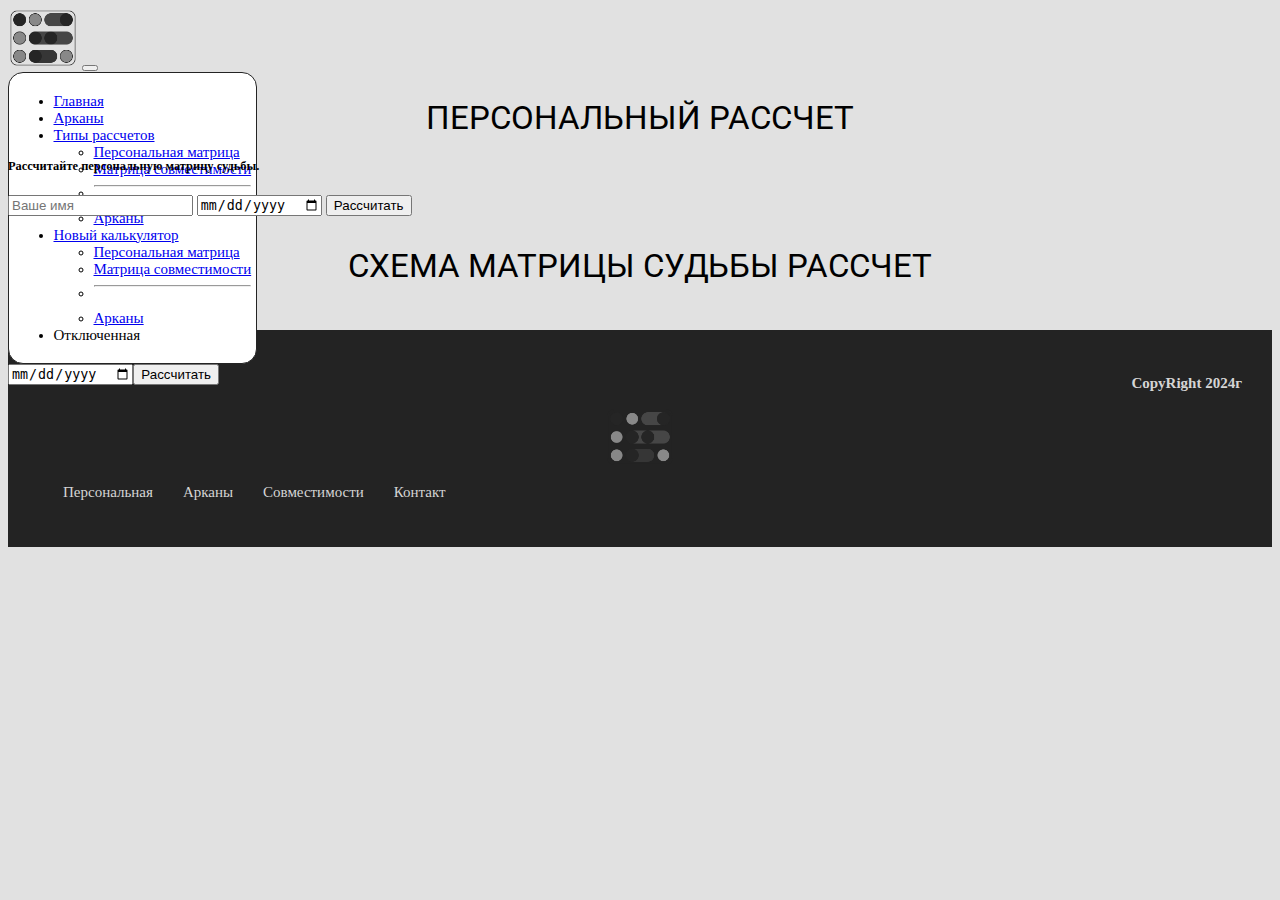
<file: matrix2_new.html>
<!DOCTYPE html>
<html lang="ru">
<head>
	<meta charset="utf-8">
	<title>Заголовок страницы семантической верстки</title>
	<link href="./css/styler2.css" rel="stylesheet">
	<!-- Подключение CSS файла bootstrap 5 -->
	<link href="https://cdn.jsdelivr.net/npm/bootstrap@5.2.1/dist/css/bootstrap.min.css" rel="stylesheet" integrity="sha384-iYQeCzEYFbKjA/T2uDLTpkwGzCiq6soy8tYaI1GyVh/UjpbCx/TYkiZhlZB6+fzT" crossorigin="anonymous">
	<script src="https://ajax.googleapis.com/ajax/libs/jquery/3.6.4/jquery.min.js"></script>
</head>
<body>
	<!-- Шапка сайта -->
	<header class="main-header"></header>
	
	<!-- Основное содержимое страницы в секции-->
	<main>
	<div class="container-lg my-5">
	<section>
		<div class="row">
		    	<div class="col-xl-9 col-lg-12 col-md-12 col-sm-12 col-12">
	    			<article>
	    				<div class="card pe-4">
	    					<div class="card-body">
	    						<h1 class="card-title my-2">Персональный рассчет</h1>
	    						<h5 class="card-subtitle p-2 ms-4">Рассчитайте персональную матрицу судьбы.</h5>
	    						<form class="matr-form d-xl-flex my-2" action="./matr.html" method="get">
                                    <input type="text" class="form-control-lg my-4 w-100" name="firstname" placeholder="Ваше имя">
                                    <input type="date" class="form-control-lg my-4 w-100" name="birthday" placeholder="Дата вашего рождения">
                                    <button type="submit" class="btn btn-lg btn-warning my-4 w-100">Расcчитать</button>
	    						</form>
	    					</div>
	    				</div>
	    			</article>
			</div>
			<div class="col-xl-3 col-lg-3 col-md-12 col-sm-12 col-12">
			</div>
		</div> <!-- первая строка -->
		<div class="row">
		    	<div class="col-xl-7 col-lg-7 col-md-12 col-sm-12 col-12">
	    			<article>
	    				<h1>Схема матрицы судьбы рассчет</h1>
	    			</article>
			</div>
			<div class="col-xl-5 col-lg-5 col-md-12 col-sm-12 col-12">
				<aside>
					<div class="chakri">
					</div>
				</aside>
			</div>
		</div> <!-- вторая строка -->
	</section>
	</div>
	</main>
	<!-- Подвал сайта -->
	<footer class="main-footer"></footer>
	
	<!-- Подключение JS файла bootstrap 5 -->
	<script src="https://cdn.jsdelivr.net/npm/bootstrap@5.2.1/dist/js/bootstrap.bundle.min.js" integrity="sha384-u1OknCvxWvY5kfmNBILK2hRnQC3Pr17a+RTT6rIHI7NnikvbZlHgTPOOmMi466C8" crossorigin="anonymous"></script>
	<!-- Подключение JS скрипта для обработки схемы и таблицы -->
	<script src="./js/personal.js"></script>
	<!-- Подключение JS файла для Инклюдов -->
	<script src="./js/inc_hf.js"></script>
</body>
</html>
</file>
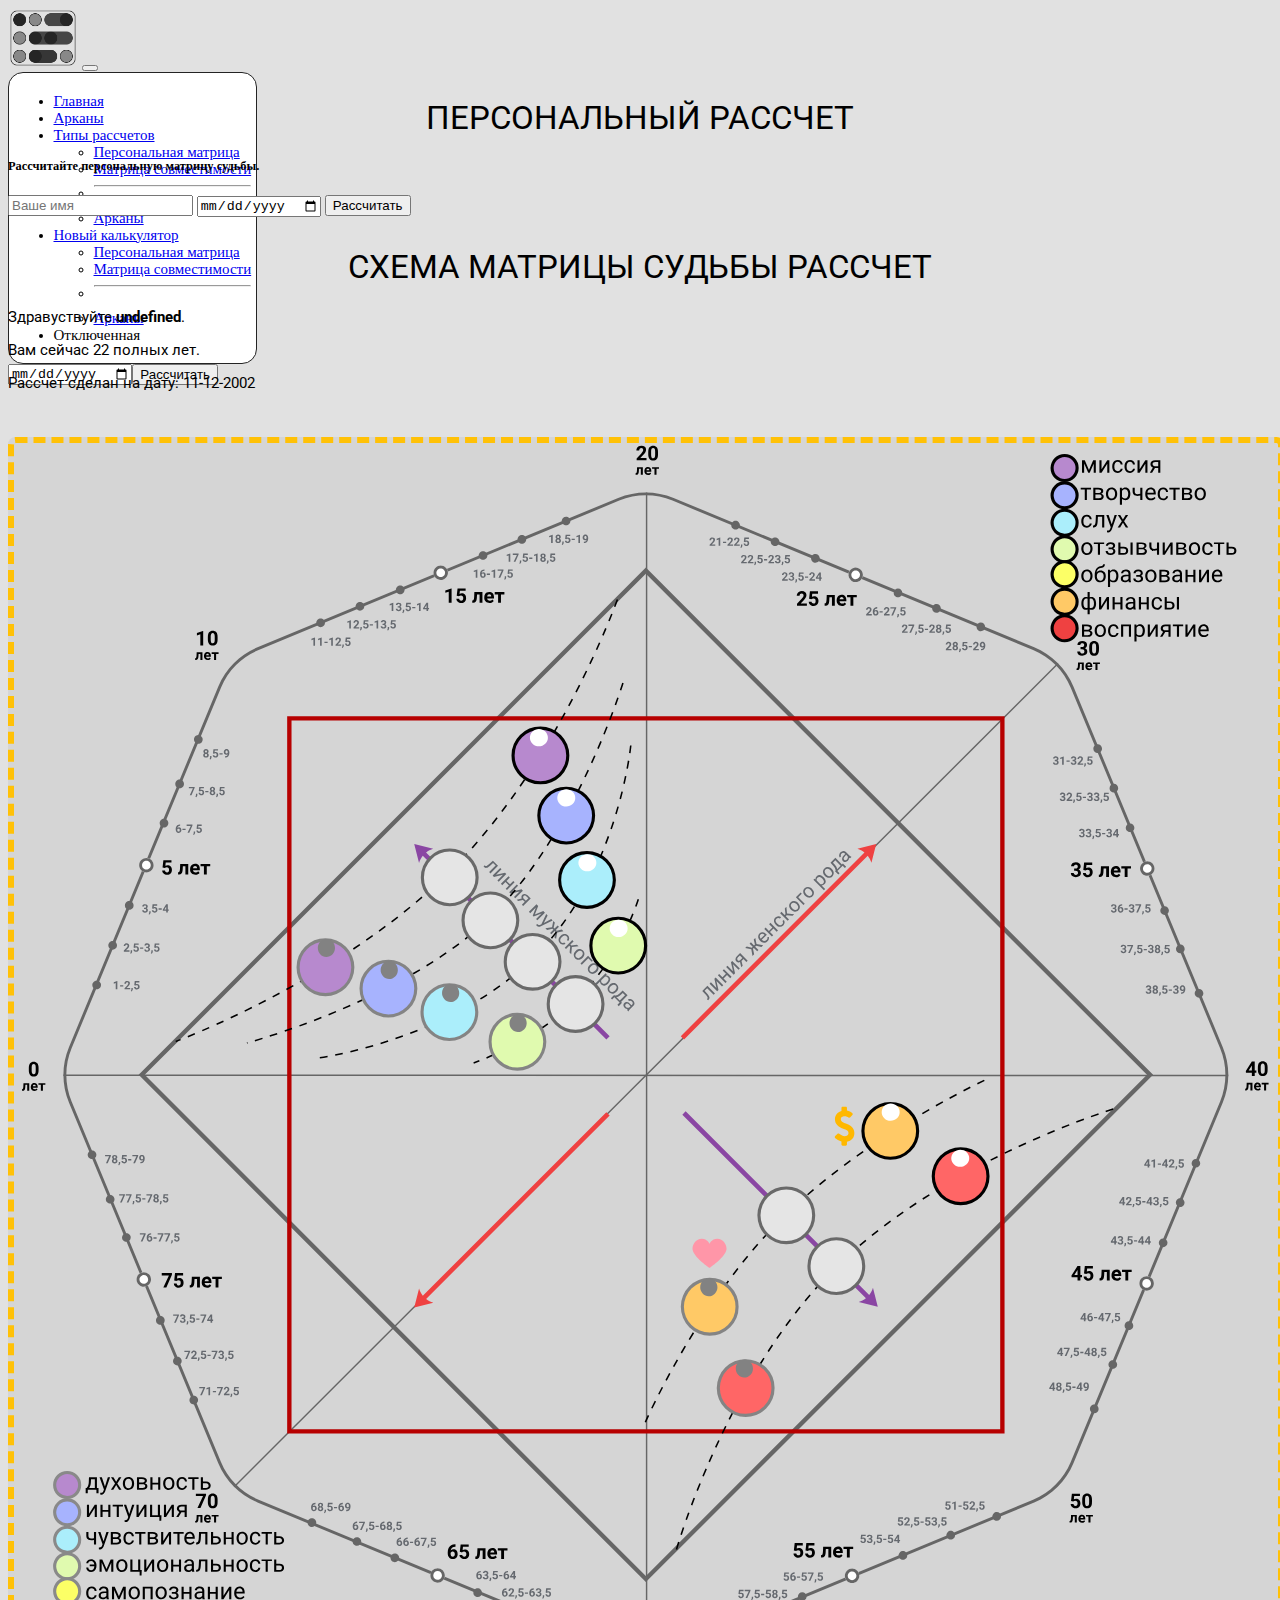
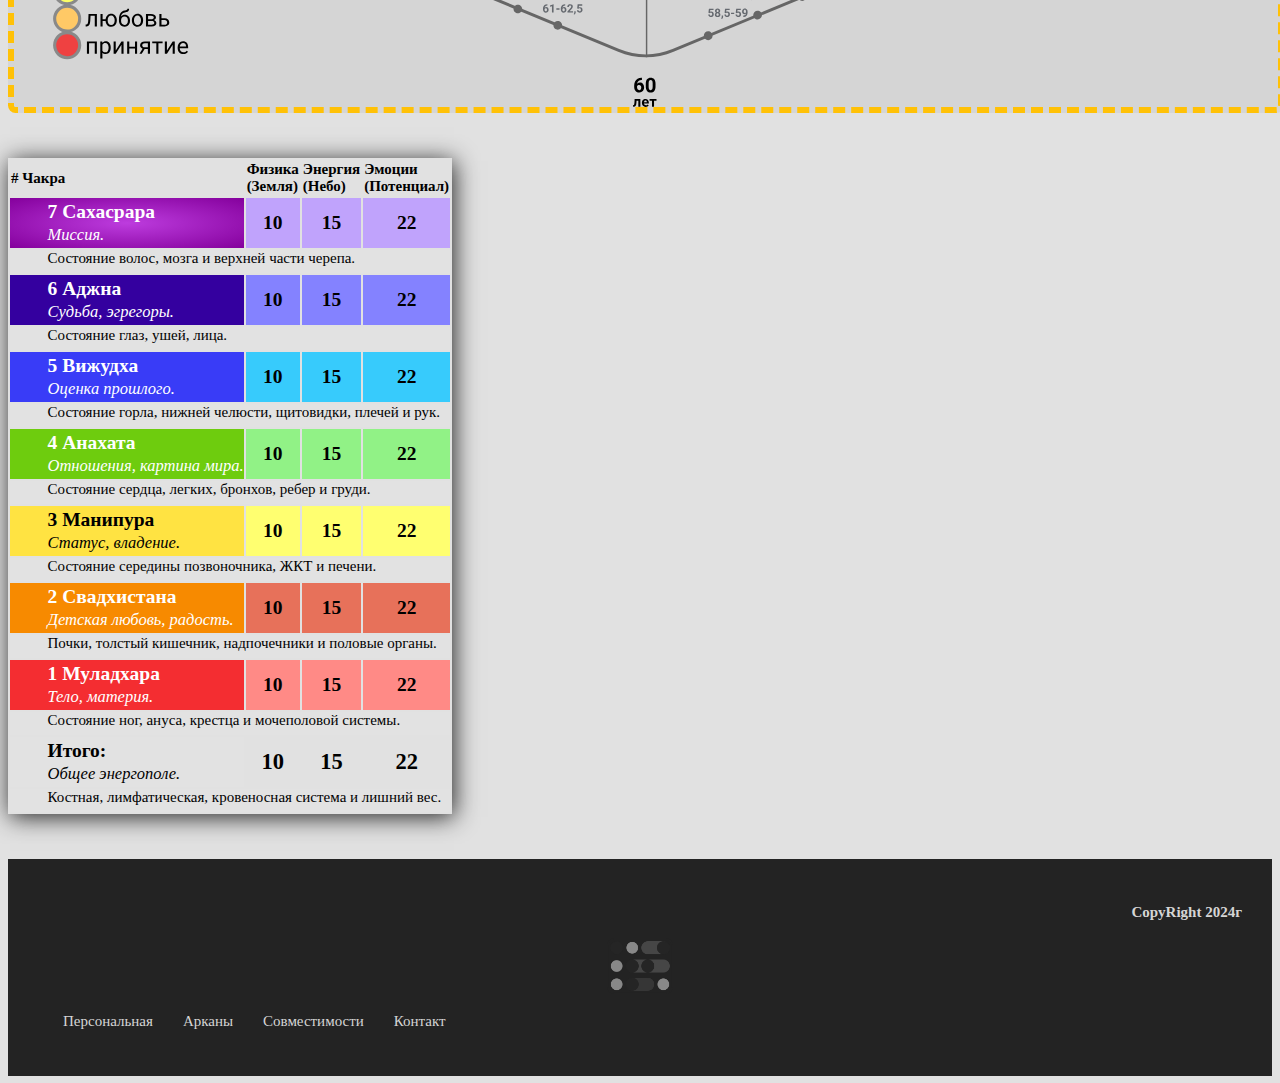
<file: matrix_new.html>
<!DOCTYPE html>
<html lang="ru">
<head>
    <meta charset="UTF-8">
    <title>Матрица судьбы новый дизайн со старой картинкой</title>
    <meta name="viewport" content="width=device-width, initial-scale=1.0">
    <link href="./css/styler2.css" rel="stylesheet">
	<!-- Подключение CSS файла bootstrap 5 -->
	<link href="https://cdn.jsdelivr.net/npm/bootstrap@5.2.1/dist/css/bootstrap.min.css" rel="stylesheet" integrity="sha384-iYQeCzEYFbKjA/T2uDLTpkwGzCiq6soy8tYaI1GyVh/UjpbCx/TYkiZhlZB6+fzT" crossorigin="anonymous">
	<script src="https://ajax.googleapis.com/ajax/libs/jquery/3.6.4/jquery.min.js"></script>
</head>
<body>
	<!-- Шапка сайта -->
	<header class="main-header"></header>
	
	<!-- Основное содержимое страницы в секции-->
	<main>
	<div class="container-lg my-5">
	<section>
		<div class="row">
		    	<div class="col-xl-9 col-lg-12 col-md-12 col-sm-12 col-12">
	    			<article>
	    				<div class="card pe-4">
	    					<div class="card-body">
	    						<h1 class="card-title my-2">Персональный рассчет</h1>
	    						<h5 class="card-subtitle p-2 ms-4">Рассчитайте персональную матрицу судьбы.</h5>
	    						<form class="matr-form d-xl-flex my-2" action="./matr.html" method="get">
                                    <input type="text" class="form-control-lg my-4 w-100" name="firstname" placeholder="Ваше имя">
                                    <input type="date" class="form-control-lg my-4 w-100" name="birthday" placeholder="Дата вашего рождения">
                                    <button type="submit" class="btn btn-lg btn-warning my-4 w-100">Расcчитать</button>
	    						</form>
	    					</div>
	    				</div>
	    			</article>
			</div>
			<div class="col-xl-3 col-lg-3 col-md-12 col-sm-12 col-12">
			</div>
		</div> <!-- первая строка -->
		<div class="row">
            <div class="col-12">
                <article>
                    <h1>Схема матрицы судьбы рассчет</h1>
                    <p class="podzagolovok firstname">Здравуствуйте <span class="firstname"></span>.</p>
                    <p class="podzagolovok oldest">Вам сейчас <span class="oldest">22</span> полных лет.</p>
                    <p class="podzagolovok birthday">Рассчет сделан на дату: <span class="birthday">11-12-2002</span></p>
                </article>
            </div>
            <div class="col-xl-7 col-lg-7 col-md-12 col-sm-12 col-12">
                <article>
                    <div class="scheme">                    
                        <img class="schema_fon" src="./matrix7.svg" alt="">
                        <!--
                        <div class="A">11</div>
                        <div class="B">12</div>
                        <div class="C">22</div>
                        <div class="D">9</div>
                        <div class="A1">12</div>
                        <div class="B1">12</div>
                        <div class="C1">12</div>
                        <div class="D1">12</div>
                        <div class="A2">12</div>
                        <div class="B2">12</div>
                        <div class="C2">12</div>
                        <div class="D2">12</div>
                        
                        <div class="A3" data-toggle="tooltip" title="Желания сердца">7</div>
                        <div class="B3" data-toggle="tooltip" title="Желания сердца">17</div>
                        
                        <div class="F">22</div>
                        <div class="G">22</div>
                        <div class="H">22</div>
                        <div class="I">22</div>
                        <div class="F1">22</div>
                        <div class="G1">22</div>
                        <div class="H1">22</div>
                        <div class="I1">22</div>
                        <div class="F2">22</div>
                        <div class="G2">22</div>
                        <div class="H2">22</div>
                        <div class="I2">22</div>
			    -->
                    </div>
                </article>
            </div>
            <div class="col-xl-5 col-lg-5 col-md-12 col-sm-12 col-12">
                <aside>
                <div class="chakri">
					  <table class="table">
					    <thead>
					      <tr>
						<th scope="col"># Чакра</th>
						<th scope="col">Физика<br />(Земля)</th>
						<th scope="col">Энергия<br />(Небо)</th>
						<th scope="col">Эмоции<br />(Потенциал)</th>
					      </tr>
					    </thead>
					    <tbody>
					      <tr class="saha">
						<th scope="row" class="saha">7 Сахасрара<br /><span class="chakr_podzagolovok">Миссия.</span></th>
						<td class="A_ch">10</td>
						<td class="B_ch">15</td>
						<td class="AB_ch">22</td>
					      </tr>
						<tr class="chakr_opisan">
						     <td colspan="4">Состояние волос, мозга и верхней части черепа.</td>
						</tr>
					      <tr class="ajna">
						<th scope="row" class="ajna">6 Аджна<br /><span class="chakr_podzagolovok">Судьба, эгрегоры.</span></th>
						<td class="A1_ch">10</td>
						<td class="B1_ch">15</td>
						<td class="A1B1_ch">22</td>
					      </tr>
						<tr class="chakr_opisan">
						     <td colspan="4">Состояние глаз, ушей, лица.</td>
						</tr>
					      <tr class="vishu">
						<th scope="row" class="vishu">5 Вижудха<br /><span class="chakr_podzagolovok">Оценка прошлого.</span></th>
						<td class="A2_ch">10</td>
						<td class="B2_ch">15</td>
						<td class="A2B2_ch">22</td>
					      </tr>
						<tr class="chakr_opisan">
						     <td colspan="4">Состояние горла, нижней челюсти, щитовидки, плечей и рук.</td>
						</tr>
					      <tr class="anah">
						<th scope="row" class="anah">4 Анахата<br /><span class="chakr_podzagolovok">Отношения, картина мира.</span></th>
						<td class="A3_ch">10</td>
						<td class="B3_ch">15</td>
						<td class="A3B3_ch">22</td>
					      </tr>
						<tr class="chakr_opisan">
						     <td colspan="4">Состояние сердца, легких, бронхов, ребер и груди.</td>
						</tr>
					      <tr class="mani">
						<th scope="row" class="mani">3 Манипура<br /><span class="chakr_podzagolovok_b">Статус, владение.</span></th>
						<td class="E_ch">10</td>
						<td class="E_ch">15</td>
						<td class="EE_ch">22</td>
					      </tr>
						<tr class="chakr_opisan">
						     <td colspan="4">Состояние середины позвоночника, ЖКТ и печени.</td>
						</tr>
					      <tr class="svadhi">
						<th scope="row" class="svadhi">2 Свадхистана<br /><span class="chakr_podzagolovok">Детская любовь, радость.</span></th>
						<td class="C2_ch">10</td>
						<td class="D2_ch">15</td>
						<td class="C2D2_ch">22</td>
					      </tr>
						<tr class="chakr_opisan">
						     <td colspan="4">Почки, толстый кишечник, надпочечники и половые органы.</td>
						</tr>
					      <tr class="mula">
						<th scope="row" class="mula">1 Муладхара<br /><span class="chakr_podzagolovok">Тело, материя.</span></th>
						<td class="C_ch">10</td>
						<td class="D_ch">15</td>
						<td class="CD_ch">22</td>
					      </tr>
						<tr class="chakr_opisan">
						     <td colspan="4">Состояние ног, ануса, крестца и мочеполовой системы.</td>
						</tr>
					      <tr class="seven">
						<th scope="row" class="seven">Итого:<br /><span class="chakr_podzagolovok_b">Общее энергополе.</span></th>
						<td class="fizika">10</td>
						<td class="energy">15</td>
						<td class="emocii">22</td>
					      </tr>
						<tr class="chakr_opisan">
							<td colspan="4">Костная, лимфатическая, кровеносная система и лишний вес.</td>
						</tr>
					    </tbody>
					  </table>
                </div>
                </aside>
            </div>
		</div> <!-- вторая строка -->
	</section>
	</div>
	</main>
	<!-- Подвал сайта -->
	<footer class="main-footer"></footer>
	
	<!-- Подключение JS файла bootstrap 5 -->
	<script src="https://cdn.jsdelivr.net/npm/bootstrap@5.2.1/dist/js/bootstrap.bundle.min.js" integrity="sha384-u1OknCvxWvY5kfmNBILK2hRnQC3Pr17a+RTT6rIHI7NnikvbZlHgTPOOmMi466C8" crossorigin="anonymous"></script>
	<!-- Подключение JS скрипта для обработки схемы и таблицы -->
	<script src="./js/personal.js"></script>
	<!-- Подключение JS файла для Инклюдов -->
	<script src="./js/inc_hf.js"></script>

</body>
</html>
</file>
<file: css/styler.css>
@import url('https://fonts.googleapis.com/css2?family=Montserrat:ital,wght@0,100;0,200;0,400;0,600;1,100;1,200&family=Roboto:ital,wght@0,100;0,300;0,400;0,500;1,100;1,500&display=swap');
html {
	margin: 0;
	padding: 0;
	font-size: 16px;
}
.main-header {
  	display: flex;
  	max-height: 4.7rem;
	height: 4rem;
  	width: 100%;
  	z-index: 21;
}
.main-header.container {
	display: flex;
}
.header__inner {
    display: flex;
    justify-content: space-between;
    align-items: baseline;
    height: 4rem;
    margin: 0 auto;
}

/* TOP NAV */
.top-nav {
	margin: auto;
	display: flex;
	max-height: 4rem;
	padding: 0.5rem;
	box-shadow: 0.1rem 0.1rem 1rem #555;
}
.logo {
	display: block;
	padding: 0.2rem;
}
.logo img {
	height: 100%;
	max-height: 4rem;
}
.top-nav_menu {
	display: flex;
	padding: 0;
	margin: 0 1rem;
	display: -webkit-box;
	display: -ms-flexbox;
}
.top-nav_menu ul {
	display: flex;
}
.top-nav_menu li {
	display: inline-block;
	list-style: none;
	margin: auto;
	padding: 0.1rem 1rem;
	text-decoration: none;
}
.top-nav_menu li a{
	text-transform: uppercase;
	text-decoration: none;
	color: #131313 !important;
	font-weight: 500;
}
.top-nav_menu li:after{
	content: '';
	display: block;
	width: 100%;
	height: 0.2rem;
	background-color: #ffc107;
	transform: translateY(0.2rem) scale(0);
	transition: all 0.2s;
}
.top-nav_menu li:hover{
	text-decoration: none;
}
.top-nav_menu li:hover:after{
	transform: translateY(0.4rem) scale(1);
}
.form-inline {
	display: flex;
}
.btn .btn-success {
	margin-left: 1.5em;
}
/* End TOP NAV */

/* Доп Стили для Бутстрап */
.navbar-collapse {
    border: 1px solid #242424;
    border-radius: 1rem;
    padding: 0.3rem;
    background-color: white;
    align-items: center;
	z-index: 22;
}

.card:hover {
	box-shadow: 0 0 0.6rem 0.2rem rgba(0,0,0,0.4);
}

main .conteiner {
	margin-top: 1rem;
	padding-top: 1.2rem;
}
/* END - Доп Стили для Бутстрап */

article, aside {
	margin-top: 2rem;
	margin-bottom: 2rem;
}
.banner-item {
  opacity: 0.6;
  padding: 1rem;
	width:100%;
  border: 1px solid #252525;
  background-color: white;
  margin-bottom: 3rem;
  box-shadow: 0.1rem 0.2rem 2.5rem #242424;
}
.banner-item img {
	width: 100%;
}
h1 {
  font: 2.2rem "Roboto", sans-serif!important;
  font-weight: 700;
  text-transform: uppercase;
  margin-top: 1.5rem;
}
.podzagolovok {
  font: 1rem "Roboto", sans-serif!important;
  font-weight: 400;
  font-style: italic;
  margin-bottom: 0.5rem;
}

.scheme {
  display: flex;
  margin: 3rem auto;
  justify-content: center;
  align-items: center;
  border: 0.4rem dashed #ffc107;
  border-radius: 0.5rem;
  background-color: #d5d5d5;
  background-image: url('matrica.jpg');
  background-size: no-repeat;
  background-position: center;
  background-size: cover;
  overflow: hidden;
  opacity: 0.94;
  width: 46rem;
  height: 46rem;
}
.scheme * {
	cursor: pointer;
}
.sq-abcd *:nth-child(n+6):hover {
	box-shadow: 0 0 1rem #131313;
}
.round-stml *:hover, .E:hover {
	box-shadow: 0 0 1rem #131313;
}

.sq-abcd {
  position: absolute;
  border: 0.3rem solid grey;
  border-radius: 0.5rem;
  width: 26.5rem;
  height: 26.5rem;
  #box-shadow: 0.1rem 0.2rem 1.5rem #242424;
}
.sq-fghi {
  position: absolute;
  border: 0.3rem solid #ff125c;
  border-radius: 0.5rem;
  transform: rotate(45deg);
  width: 26.5rem;
  height: 26.5rem;
  #box-shadow: 0.1rem 0.2rem 1.1rem #b53f62;
}
.round-stml {
  position: absolute;
  width: 18rem;
  height: 18rem;
  border: 0.3rem dotted #131313;
  border-radius: 50%;
  #box-shadow: 0.1rem 0.2rem 2.5rem #242424;
}
.A012 {
    position: absolute;
    transform: rotate(-90deg);
    top: 28%;
    left: -23%;
    z-index: 9;
}
.B012 {
    position: absolute;
    top: -34%;
    left: 38%;
    z-index: 9;
}
.C012 {
    position: absolute;
    transform: rotate(90deg);
    top: 28%;
    right: -23%;
    z-index: 9;
}
.D012 {
    position: absolute;
	transform: rotate(180deg);
    top: 89%;
    left: 38%;
    z-index: 9;
}
.F012 {
    position: absolute;
    transform: rotate(-90deg);
    top: 28%;
    left: -23%;
    z-index: 9;
}
.G012 {
    position: absolute;
    top: -34%;
    left: 38%;
    z-index: 9;
}
.H012 {
    position: absolute;
    transform: rotate(90deg);
    top: 28%;
    right: -23%;
    z-index: 9;
}
.I012 {
    position: absolute;
    transform: rotate(180deg);
    top: 89%;
    right: 38%;
    z-index: 9;
}
.E012 {
    position: absolute;
    transform: rotate(-90deg);
    top: 28%;
    left: 51%;
    z-index: 9;
}

.E {
  position: absolute;
  width: 4rem;
  height: 4rem;
  text-align: center;
  font-size: 2.1rem;
  font-weight: 600;
  color: #131313;
  background-color: #ffff70;
  border: 0.3rem solid #ffe342;
  border-radius: 50%;
	cursor: pointer;
  z-index: 10;
}
.A {
  position: inherit;
  top: 50%;
  left: -25%;
  z-index: 10;
  transform: translate(-50%, -50%);
  width: 4rem;
  height: 4rem;
  display: flex;
  justify-content: center;
  align-items: center;
  font-size: 2.1rem;
  font-weight: 600;
  color: white;
  background: radial-gradient(#bd3cde, #84009c);
  border: 0.3rem solid #c0a3fc;
  border-radius: 50%;
}
.B {
  position: inherit;
  top: -25%;
  left: 50%;
  z-index: 10;
  transform: translate(-50%, -50%);
  width: 4rem;
  height: 4rem;
  display: flex;
  justify-content: center;
  align-items: center;
  font-size: 2.1rem;
  font-weight: 600;
  color: white;
  background: radial-gradient(#bd3cde, #84009c);
  border: 0.3rem solid #c0a3fc;
  border-radius: 50%;
}
.C {
  position: inherit;
  top: 50%;
  right: -25%;
  z-index: 10;
  transform: translate(50%, -50%);
  width: 4rem;
  height: 4rem;
  display: flex;
  justify-content: center;
  align-items: center;
  font-size: 2.1rem;
  font-weight: 600;
  color: white;
  background-color: #ff8a86;
  border: 0.3rem solid #f42d31;
  border-radius: 50%;
}
.D {
  position: inherit;
  bottom: -25%;
  left: 50%;
  z-index: 10;
  transform: translate(-50%, 50%);
  width: 4rem;
  height: 4rem;
  display: flex;
  justify-content: center;
  align-items: center;
  font-size: 2.1rem;
  font-weight: 600;
  color: white;
  background-color: #ff8a86;
  border: 0.3rem solid #f42d31;
  border-radius: 50%;
}
.A1 {
  position: inherit;
  top: 50%;
  left: -10%;
  z-index: 10;
  transform: translate(-50%, -50%);
  width: 3.2rem;
  height: 3.2rem;
  display: flex;
  justify-content: center;
  align-items: center;
  font-size: 1.9rem;
  font-weight: 500;
  color: white;
  background: radial-gradient(#8482ff, #393cf7);
  border: 0.2rem solid #8482ff;
  border-radius: 50%;
}
.B1 {
  position: inherit;
  top: -10%;
  left: 50%;
  z-index: 10;
  transform: translate(-50%, -50%);
  width: 3.2rem;
  height: 3.2rem;
  display: flex;
  justify-content: center;
  align-items: center;
  font-size: 1.9rem;
  font-weight: 500;
  color: white;
  background: radial-gradient(#8482ff, #393cf7);
  border: 0.2rem solid #8482ff;
  border-radius: 50%;
}
.C1 {
  position: inherit;
  top: 50%;
  right: -10%;
  z-index: 10;
  transform: translate(50%, -50%);
  width: 3.2rem;
  height: 3.2rem;
  display: flex;
  justify-content: center;
  align-items: center;
  font-size: 1.9rem;
  font-weight: 500;
  color: black;
  background-color: white;
  border: 0.2rem solid #131313;
  border-radius: 50%;
}
.D1 {
  position: inherit;
  bottom: -10%;
  left: 50%;
  z-index: 10;
  transform: translate(-50%, 50%);
  width: 3.2rem;
  height: 3.2rem;
  display: flex;
  justify-content: center;
  align-items: center;
  font-size: 1.9rem;
  font-weight: 500;
  color: black;
  background-color: white;
  border: 0.2rem solid #131313;
  border-radius: 50%;
}
.A2 {
  position: inherit;
  top: 50%;
  left: 5%;
  z-index: 10;
  transform: translate(-50%, -50%);
  width: 2.4rem;
  height: 2.4rem;
  display: flex;
  justify-content: center;
  align-items: center;
  font-size: 1.4rem;
  font-weight: 500;
  color: white;
  background: radial-gradient(#37cbfc, #393cf7);
  border: 0.15rem solid #37cbfc;
  border-radius: 50%;
}
.B2 {
  position: inherit;
  top: 5%;
  left: 50%;
  z-index: 10;
  transform: translate(-50%, -50%);
  width: 2.4rem;
  height: 2.4rem;
  display: flex;
  justify-content: center;
  align-items: center;
  font-size: 1.4rem;
  font-weight: 500;
  color: white;
  background: radial-gradient(#37cbfc, #393cf7);
  border: 0.15rem solid #37cbfc;
  border-radius: 50%;
}
.C2 {
  position: inherit;
  top: 50%;
  right: 5%;
  z-index: 10;
  transform: translate(50%, -50%);
  width: 2.4rem;
  height: 2.4rem;
  display: flex;
  justify-content: center;
  align-items: center;
  font-size: 1.4rem;
  font-weight: 500;
  color: white;
  background-color: #f78a00;
  border: 0.15rem solid #e7715a;
  border-radius: 50%;
}
.D2 {
  position: inherit;
  bottom: 5%;
  left: 50%;
  z-index: 10;
  transform: translate(-50%, 50%);
  width: 2.4rem;
  height: 2.4rem;
  display: flex;
  justify-content: center;
  align-items: center;
  font-size: 1.4rem;
  font-weight: 500;
  color: white;
  background-color: #f78a00;
  border: 0.15rem solid #e7715a;
  border-radius: 50%;
}
.A3 {
  position: inherit;
  top: 50%;
  left: 25%;
  z-index: 10;
  transform: translate(-50%, -50%);
  width: 2.4rem;
  height: 2.4rem;
  display: flex;
  justify-content: center;
  align-items: center;
  font-size: 1.4rem;
  font-weight: 500;
  color: white;
  background: radial-gradient(#91f286, #6ecc0e);
  border: 0.15rem solid #91f286;
  border-radius: 50%;
}
.B3 {
  position: inherit;
  top: 25%;
  left: 50%;
  z-index: 10;
  transform: translate(-50%, -50%);
  width: 2.4rem;
  height: 2.4rem;
  display: flex;
  justify-content: center;
  align-items: center;
  font-size: 1.4rem;
  font-weight: 500;
  color: white;
  background: radial-gradient(#91f286, #6ecc0e);
  border: 0.15rem solid #91f286;
  border-radius: 50%;
}
.F {
  position: inherit;
  top: 0%;
  left: 0%;
  z-index: 10;
  transform: translate(-70%, -70%);
  width: 4rem;
  height: 4rem;
  display: flex;
  justify-content: center;
  align-items: center;
  font-size: 2.1rem;
  font-weight: 600;
  background-color: white;
  border: 0.2rem solid #131313;
  border-radius: 50%;
}
.G {
  position: inherit;
  top: 0%;
  right: 0%;
  z-index: 10;
  transform: translate(70%, -70%);
  width: 4rem;
  height: 4rem;
  display: flex;
  justify-content: center;
  align-items: center;
  font-size: 2.1rem;
  font-weight: 600;
  background-color: white;
  border: 0.2rem solid #131313;
  border-radius: 50%;
}
.H {
  position: inherit;
  bottom: 0%;
  right: 0%;
  z-index: 10;
  transform: translate(70%, 70%);
  width: 4rem;
  height: 4rem;
  display: flex;
  justify-content: center;
  align-items: center;
  font-size: 2.1rem;
  font-weight: 600;
  background-color: white;
  border: 0.2rem solid #131313;
  border-radius: 50%;
}
.I {
  position: inherit;
  bottom: 0%;
  left: 0%;
  z-index: 10;
  transform: translate(-70%, 70%);
  width: 4rem;
  height: 4rem;
  display: flex;
  justify-content: center;
  align-items: center;
  font-size: 2.1rem;
  font-weight: 600;
  background-color: white;
  border: 0.2rem solid #131313;
  border-radius: 50%;
}
.F1 {
  position: inherit;
  top: 0%;
  left: 0%;
  z-index: 10;
  transform: translate(10%, 10%);
  width: 3.2rem;
  height: 3.2rem;
  display: flex;
  justify-content: center;
  align-items: center;
  font-size: 1.9rem;
  font-weight: 500;
  background-color: white;
  border: 0.2rem solid #131313;
  border-radius: 50%;
}
.G1 {
  position: inherit;
  top: 0%;
  right: 0%;
  z-index: 10;
  transform: translate(-10%, 10%);
  width: 3.2rem;
  height: 3.2rem;
  display: flex;
  justify-content: center;
  align-items: center;
  font-size: 1.9rem;
  font-weight: 500;
  background-color: white;
  border: 0.2rem solid #131313;
  border-radius: 50%;
}
.H1 {
  position: inherit;
  bottom: 0%;
  right: 0%;
  z-index: 10;
  transform: translate(-10%, -10%);
  width: 3.2rem;
  height: 3.2rem;
  display: flex;
  justify-content: center;
  align-items: center;
  font-size: 1.9rem;
  font-weight: 500;
  background-color: white;
  border: 0.2rem solid #131313;
  border-radius: 50%;
}
.I1 {
  position: inherit;
  bottom: 0%;
  left: 0%;
  z-index: 10;
  transform: translate(10%, -10%);
  width: 3.2rem;
  height: 3.2rem;
  display: flex;
  justify-content: center;
  align-items: center;
  font-size: 1.9rem;
  font-weight: 500;
  background-color: white;
  border: 0.2rem solid #131313;
  border-radius: 50%;
}
.F2 {
  position: inherit;
  top: 0%;
  left: 0%;
  z-index: 10;
  transform: translate(150%, 150%);
  width: 2.4rem;
  height: 2.4rem;
  display: flex;
  justify-content: center;
  align-items: center;
  font-size: 1.4rem;
  font-weight: 500;
  background-color: white;
  border: 0.15rem solid #131313;
  border-radius: 50%;
}
.G2 {
  position: inherit;
  top: 0%;
  right: 0%;
  z-index: 10;
  transform: translate(-150%, 150%);
  width: 2.4rem;
  height: 2.4rem;
  display: flex;
  justify-content: center;
  align-items: center;
  font-size: 1.4rem;
  font-weight: 500;
  background-color: white;
  border: 0.15rem solid #131313;
  border-radius: 50%;
}
.H2 {
  position: inherit;
  bottom: 0%;
  right: 0%;
  z-index: 10;
  transform: translate(-150%, -150%);
  width: 2.4rem;
  height: 2.4rem;
  display: flex;
  justify-content: center;
  align-items: center;
  font-size: 1.4rem;
  font-weight: 500;
  background-color: white;
  border: 0.15rem solid #131313;
  border-radius: 50%;
}
.I2 {
  position: inherit;
  bottom: 0%;
  left: 0%;
  z-index: 10;
  transform: translate(150%, -150%);
  width: 2.4rem;
  height: 2.4rem;
  display: flex;
  justify-content: center;
  align-items: center;
  font-size: 1.4rem;
  font-weight: 500;
  background-color: white;
  border: 0.15rem solid #131313;
  border-radius: 50%;
}

div.line-zeml {
  border-bottom: solid 0.25rem #eee;
  position: inherit;
  z-index: 5;
  top: 50%;
  right: -50%;
  width: 200%;
}
div.line-nebo {
  border-bottom: solid 0.25rem #eee;
  position: inherit;
  z-index: 5;
  top: 50%;
  right: -50%;
  width: 200%;
  transform: rotate(90deg);
}
span.line-zeml {color:green;}
span.line-nebo {color:cyan;}

div.line-muzh {
  border-bottom: solid 0.25rem blue;
  position: inherit;
  z-index: 5;
  top: 50%;
  right: -50%;
  width: 200%;
  transform: rotate(45deg);
}
div.line-zhen {
  border-bottom: solid 0.25rem red;
  position: inherit;
  z-index: 5;
  top: 50%;
  right: -50%;
  width: 200%;
  transform: rotate(-45deg);
}
span.line-muzh {
    position: inherit;
    z-index: 5;
    font-size: small;
    top: 45.5%;
    left: 10.5%;
    color:blue;
}
span.line-zhen {
    position: inherit;
    z-index: 5;
    transform: rotate(270deg);
    font-size: small;
    top: 23.5%;
    left: 32.5%;
    color:red;
}
.znak-love{
	position: inherit;
	transform: rotate(270deg);
	color:red;
	top: 49%;
	left: 65%;
	font-size: xxx-large;
	z-index:20;
}
.znak-deng{
	position: inherit;
	transform: rotate(270deg);
	color:green;
	top: 36%;
	left: 67%;
	font-size: xx-large;
	z-index:20;
}
.znak-love:hover {box-shadow: 0 0 2rem #242424!Important;}
.znak-deng:hover {box-shadow: 0 0 2rem #242424!Important;}

.line-love-deng {
  border-bottom: dashed 0.25rem green;
  position: inherit;
  z-index: 5;
  top: 75%;
  left: 40%;
  width: 70%;
  transform: rotate(135deg);
}
/* Предназначение */
span.NEBO, span.ZEML, span.SEB, span.RPM, span.RPZH, span.SOC, span.DUH, span.PLANET {
    width: 2.2rem;
    height: 2.2rem;
    display: inline-flex;
    justify-content: center;
    align-items: center;
    font-size: 1.3rem;
    font-weight: 500;
    color: black;
    border: 0.2rem solid #131313;
    border-radius: 50%;
}
.fig-scob {
    font-size: 5rem;
    position: relative;
    top: -27%;
    margin: 0;
    padding: 0;
    border-spacing: 0;
    vertical-align: super;
    letter-spacing: 0;
	font-weight: 400;
}

/* Таблица по чакрам */
.table.table {
  box-shadow: 0.1rem 0.2rem 1.5rem #242424;  
}
.table>:not(caption)>*>* {
  text-align: justify;
}

.chakr_podzagolovok {
	color: white;
	font-style: italic;
	font-size: 1.1rem;
	font-weight: 400;
}
.chakr_podzagolovok_b {
	color: black;
	font-style: italic;
	font-size: 1.1rem;
	font-weight: 400;
}
.chakr_opisan {
	background-color: #e2e2e2!important;
	color: black;
	border-bottom: 1px #252525;
	font-size: 1rem;
	font-weight: 400;
}
tr.chakr_opisan>td {
	margin:0;
	padding:0 0.5rem 0.4rem 2.5rem;
}

tr.saha td {
	background-color: #c0a3fc;
	text-align: center;
	font-size: 1.3rem;
	font-weight: 700;
}
.saha th {
	background: radial-gradient(#bd3cde, #84009c);
	color: white;
	font-size: 1.3rem;
	padding:0.2rem 0 0.2rem 2.5rem!important;
	font-weight: 900;
}
tr.ajna td {
  background-color: #8482ff;
	text-align: center;
	font-size: 1.3rem;
  font-weight: 700;
}
.ajna th {
  background-color: #34009f!important;
  color: white;
	font-size: 1.3rem;
	padding:0.2rem 0 0.2rem 2.5rem!important;
  font-weight: 900;
}
tr.vishu td {
  background-color: #37cbfc;
	text-align: center;
	font-size: 1.3rem;
  font-weight: 700;
}
.vishu th {
  background-color: #393cf7!important;
  color: white;
	font-size: 1.3rem;
	padding:0.2rem 0 0.2rem 2.5rem!important;
  font-weight: 900;
}
tr.anah td{
  background-color: #91f286;
	text-align: center;
	font-size: 1.3rem;
  font-weight: 700;
}
.anah th {
  background-color: #6ecc0e!important;
  color: white;
	font-size: 1.3rem;
	padding:0.2rem 0 0.2rem 2.5rem!important;
  font-weight: 900;
}
tr.mani td {
  background-color: #ffff70;
	text-align: center;
	font-size: 1.3rem;
  font-weight: 700;
}
.mani th {
  background-color: #ffe342!important;
  color: black;
	font-size: 1.3rem;
	padding:0.2rem 0 0.2rem 2.5rem!important;
  font-weight: 900;
}
tr.svadhi td {
  background-color: #e7715a;
	text-align: center;
	font-size: 1.3rem;
  font-weight: 700;
}
.svadhi th {
  background-color: #f78a00!important;
  color: white;
	font-size: 1.3rem;
	padding:0.2rem 0 0.2rem 2.5rem!important;
  font-weight: 900;
}
tr.mula td {
  background-color: #ff8a86;
	text-align: center;
	font-size: 1.3rem;
  font-weight: 700;
}
.mula th {
  background-color: #f42d31!important;
  color: white;
	font-size: 1.3rem;
	padding:0.2rem 0 0.2rem 2.5rem!important;
  font-weight: 900;
}
.seven th {
  background-color: #e2e2e2!important;
  color: black;
  font-size: 1.3rem;
	padding:0.2rem 0 0.2rem 2.5rem!important;
  font-weight: 900;
}
tr.seven td {
	text-align: center;
	font-size: 1.5rem;
	font-weight: 900;
}
footer.main-footer {
	background-color: #232323!Important;
	margin-top: 3rem;
	padding: 2rem 0;
}
div.copy {
	display: flex;
	justify-content: right;
	align-items: center;
	padding-right: 2rem;
	color: #d5d5d5!Important;
}
div.footlogo {
	display: flex;
	max-height: 4rem;
	justify-content: center;
}
div.flogo {
	text-align: center;
	position: relative;
}
div.footlogo img {
	height: 100%;
}
div.footmenu {
	display: flex;
	justify-content: left;
	align-items: center;
}
menu.bottom-nav_menu {
	display: inline-block;
	padding: 0;
	display: -webkit-box;
	display: -ms-flexbox;
}
menu.bottom-nav_menu ul {
	display: flex;
}
menu.bottom-nav_menu li {
	display: inline-block;
	list-style: none;
	margin: auto;
	padding: 0.1rem 1rem;
	text-decoration: none;
}
menu.bottom-nav_menu li a {
	color: #d5d5d5!Important;
	text-decoration: none;
}
menu.bottom-nav_menu li a:hover {
	color: white!Important;
	text-decoration: none;
	text-width:700;
}


@media (min-width: 1201px) and (max-width: 1400px) {
	html{font-size: 15px;}
	.scheme {width: 100%;}
}
@media (min-width: 992px) and (max-width: 1200px) {
	html{font-size: 14px;}
	.banners{display:none;}
	.scheme {width: 100%;}
}
@media (min-width: 769px) and (max-width: 991px) {
	html{font-size: 14px;}
	.navbar-collapse {
		padding: 2rem;
		z-index: 22;
	}
	nav.navbar.top-form {display: none;}
	.banners{display:none;}
	.scheme {width: 100%;}
}
@media (min-width: 576px) and (max-width: 767px) {
	html{font-size: 13px;}
	.navbar-collapse {
		padding: 2rem;
		z-index: 22;
	}
	nav.navbar.top-form {display: none;}
	.banners{display:none;}
	.scheme {width: 100%;}
}
@media (max-width: 575px) {
	html{font-size: 12px;}
	.navbar-collapse {
		padding: 2rem;
		z-index: 22;
	}

	nav.navbar.top-form {display: none;}
	.banners{display:none;}
	.scheme {width: 100%;}
}
</file>
<file: css/styler2.css>
@import url('https://fonts.googleapis.com/css2?family=Montserrat:ital,wght@0,100;0,200;0,400;0,600;1,100;1,200&family=Roboto:ital,wght@0,100;0,300;0,400;0,500;1,100;1,500&display=swap');
html {
	margin: 0;
	padding: 0;
	font-size: 16px;
}
.main-header {
  	display: flex;
  	max-height: 4.7rem;
	height: 4rem;
  	width: 100%;
  	z-index: 21;
}
.main-header.container {
	display: flex;
}
.header__inner {
    display: flex;
    justify-content: space-between;
    align-items: baseline;
    height: 4rem;
    margin: 0 auto;
}

/* TOP NAV */
.top-nav {
	margin: auto;
	display: flex;
	max-height: 4rem;
	padding: 0.5rem;
	box-shadow: 0.1rem 0.1rem 1rem #555;
}
.logo {
	display: block;
	padding: 0.2rem;
}
.logo img {
	height: 100%;
	max-height: 4rem;
}
.top-nav_menu {
	display: flex;
	padding: 0;
	margin: 0 1rem;
	display: -webkit-box;
	display: -ms-flexbox;
}
.top-nav_menu ul {
	display: flex;
}
.top-nav_menu li {
	display: inline-block;
	list-style: none;
	margin: auto;
	padding: 0.1rem 1rem;
	text-decoration: none;
}
.top-nav_menu li a{
	text-transform: uppercase;
	text-decoration: none;
	color: #131313 !important;
	font-weight: 500;
}
.top-nav_menu li:after{
	content: '';
	display: block;
	width: 100%;
	height: 0.2rem;
	background-color: #ffc107;
	transform: translateY(0.2rem) scale(0);
	transition: all 0.2s;
}
.top-nav_menu li:hover{
	text-decoration: none;
}
.top-nav_menu li:hover:after{
	transform: translateY(0.4rem) scale(1);
}
.form-inline {
	display: flex;
}
.btn .btn-success {
	margin-left: 1.5em;
}
/* End TOP NAV */

/* Доп Стили для Бутстрап */
.navbar-collapse {
    border: 1px solid #242424;
    border-radius: 1rem;
    padding: 0.3rem;
    background-color: white;
    align-items: center;
	z-index: 22;
}

.card:hover {
	box-shadow: 0 0 0.6rem 0.2rem rgba(0,0,0,0.4);
}

main .conteiner {
	margin-top: 1rem;
	padding-top: 1.2rem;
}
/* END - Доп Стили для Бутстрап */

article, aside {
	margin-top: 2rem;
	margin-bottom: 2rem;
}
.banner-item {
  opacity: 0.6;
  padding: 1rem;
	width:100%;
  border: 1px solid #252525;
  background-color: white;
  margin-bottom: 3rem;
  box-shadow: 0.1rem 0.2rem 2.5rem #242424;
}
.banner-item img {
	width: 100%;
}
h1 {
  font: 2.2rem "Roboto", sans-serif!important;
  font-weight: 700;
  text-transform: uppercase;
  margin-top: 1.5rem;
}
.podzagolovok {
  font: 1rem "Roboto", sans-serif!important;
  font-weight: 400;
  font-style: italic;
  margin-bottom: 0.5rem;
}

.scheme {
  display: flex;
  margin: 3rem auto;
  justify-content: center;
  align-items: center;
  border: 0.4rem dashed #ffc107;
  border-radius: 0.5rem;
  background-color: #d5d5d5;
}
.scheme * {
	cursor: pointer;
}
.schema_fon {
	width: 100%; 
	height: 100%;
}

.E {
  position: absolute;
  width: 4rem;
  height: 4rem;
  text-align: center;
  font-size: 2.1rem;
  font-weight: 600;
  color: #131313;
  background-color: #ffff70;
  border: 0.3rem solid #ffe342;
  border-radius: 50%;
	cursor: pointer;
  z-index: 10;
}
.A {
  position: inherit;
  top: 50%;
  left: -25%;
  z-index: 10;
  transform: translate(-50%, -50%);
  width: 4rem;
  height: 4rem;
  display: flex;
  justify-content: center;
  align-items: center;
  font-size: 2.1rem;
  font-weight: 600;
  color: white;
  background: radial-gradient(#bd3cde, #84009c);
  border: 0.3rem solid #c0a3fc;
  border-radius: 50%;
}
.B {
  position: inherit;
  top: -25%;
  left: 50%;
  z-index: 10;
  transform: translate(-50%, -50%);
  width: 4rem;
  height: 4rem;
  display: flex;
  justify-content: center;
  align-items: center;
  font-size: 2.1rem;
  font-weight: 600;
  color: white;
  background: radial-gradient(#bd3cde, #84009c);
  border: 0.3rem solid #c0a3fc;
  border-radius: 50%;
}
.C {
  position: inherit;
  top: 50%;
  right: -25%;
  z-index: 10;
  transform: translate(50%, -50%);
  width: 4rem;
  height: 4rem;
  display: flex;
  justify-content: center;
  align-items: center;
  font-size: 2.1rem;
  font-weight: 600;
  color: white;
  background-color: #ff8a86;
  border: 0.3rem solid #f42d31;
  border-radius: 50%;
}
.D {
  position: inherit;
  bottom: -25%;
  left: 50%;
  z-index: 10;
  transform: translate(-50%, 50%);
  width: 4rem;
  height: 4rem;
  display: flex;
  justify-content: center;
  align-items: center;
  font-size: 2.1rem;
  font-weight: 600;
  color: white;
  background-color: #ff8a86;
  border: 0.3rem solid #f42d31;
  border-radius: 50%;
}
.A1 {
  position: inherit;
  top: 50%;
  left: -10%;
  z-index: 10;
  transform: translate(-50%, -50%);
  width: 3.2rem;
  height: 3.2rem;
  display: flex;
  justify-content: center;
  align-items: center;
  font-size: 1.9rem;
  font-weight: 500;
  color: white;
  background: radial-gradient(#8482ff, #393cf7);
  border: 0.2rem solid #8482ff;
  border-radius: 50%;
}
.B1 {
  position: inherit;
  top: -10%;
  left: 50%;
  z-index: 10;
  transform: translate(-50%, -50%);
  width: 3.2rem;
  height: 3.2rem;
  display: flex;
  justify-content: center;
  align-items: center;
  font-size: 1.9rem;
  font-weight: 500;
  color: white;
  background: radial-gradient(#8482ff, #393cf7);
  border: 0.2rem solid #8482ff;
  border-radius: 50%;
}
.C1 {
  position: inherit;
  top: 50%;
  right: -10%;
  z-index: 10;
  transform: translate(50%, -50%);
  width: 3.2rem;
  height: 3.2rem;
  display: flex;
  justify-content: center;
  align-items: center;
  font-size: 1.9rem;
  font-weight: 500;
  color: black;
  background-color: white;
  border: 0.2rem solid #131313;
  border-radius: 50%;
}
.D1 {
  position: inherit;
  bottom: -10%;
  left: 50%;
  z-index: 10;
  transform: translate(-50%, 50%);
  width: 3.2rem;
  height: 3.2rem;
  display: flex;
  justify-content: center;
  align-items: center;
  font-size: 1.9rem;
  font-weight: 500;
  color: black;
  background-color: white;
  border: 0.2rem solid #131313;
  border-radius: 50%;
}
.A2 {
  position: inherit;
  top: 50%;
  left: 5%;
  z-index: 10;
  transform: translate(-50%, -50%);
  width: 2.4rem;
  height: 2.4rem;
  display: flex;
  justify-content: center;
  align-items: center;
  font-size: 1.4rem;
  font-weight: 500;
  color: white;
  background: radial-gradient(#37cbfc, #393cf7);
  border: 0.15rem solid #37cbfc;
  border-radius: 50%;
}
.B2 {
  position: inherit;
  top: 5%;
  left: 50%;
  z-index: 10;
  transform: translate(-50%, -50%);
  width: 2.4rem;
  height: 2.4rem;
  display: flex;
  justify-content: center;
  align-items: center;
  font-size: 1.4rem;
  font-weight: 500;
  color: white;
  background: radial-gradient(#37cbfc, #393cf7);
  border: 0.15rem solid #37cbfc;
  border-radius: 50%;
}
.C2 {
  position: inherit;
  top: 50%;
  right: 5%;
  z-index: 10;
  transform: translate(50%, -50%);
  width: 2.4rem;
  height: 2.4rem;
  display: flex;
  justify-content: center;
  align-items: center;
  font-size: 1.4rem;
  font-weight: 500;
  color: white;
  background-color: #f78a00;
  border: 0.15rem solid #e7715a;
  border-radius: 50%;
}
.D2 {
  position: inherit;
  bottom: 5%;
  left: 50%;
  z-index: 10;
  transform: translate(-50%, 50%);
  width: 2.4rem;
  height: 2.4rem;
  display: flex;
  justify-content: center;
  align-items: center;
  font-size: 1.4rem;
  font-weight: 500;
  color: white;
  background-color: #f78a00;
  border: 0.15rem solid #e7715a;
  border-radius: 50%;
}
.A3 {
  position: inherit;
  top: 50%;
  left: 25%;
  z-index: 10;
  transform: translate(-50%, -50%);
  width: 2.4rem;
  height: 2.4rem;
  display: flex;
  justify-content: center;
  align-items: center;
  font-size: 1.4rem;
  font-weight: 500;
  color: white;
  background: radial-gradient(#91f286, #6ecc0e);
  border: 0.15rem solid #91f286;
  border-radius: 50%;
}
.B3 {
  position: inherit;
  top: 25%;
  left: 50%;
  z-index: 10;
  transform: translate(-50%, -50%);
  width: 2.4rem;
  height: 2.4rem;
  display: flex;
  justify-content: center;
  align-items: center;
  font-size: 1.4rem;
  font-weight: 500;
  color: white;
  background: radial-gradient(#91f286, #6ecc0e);
  border: 0.15rem solid #91f286;
  border-radius: 50%;
}
.F {
  position: inherit;
  top: 0%;
  left: 0%;
  z-index: 10;
  transform: translate(-70%, -70%);
  width: 4rem;
  height: 4rem;
  display: flex;
  justify-content: center;
  align-items: center;
  font-size: 2.1rem;
  font-weight: 600;
  background-color: white;
  border: 0.2rem solid #131313;
  border-radius: 50%;
}
.G {
  position: inherit;
  top: 0%;
  right: 0%;
  z-index: 10;
  transform: translate(70%, -70%);
  width: 4rem;
  height: 4rem;
  display: flex;
  justify-content: center;
  align-items: center;
  font-size: 2.1rem;
  font-weight: 600;
  background-color: white;
  border: 0.2rem solid #131313;
  border-radius: 50%;
}
.H {
  position: inherit;
  bottom: 0%;
  right: 0%;
  z-index: 10;
  transform: translate(70%, 70%);
  width: 4rem;
  height: 4rem;
  display: flex;
  justify-content: center;
  align-items: center;
  font-size: 2.1rem;
  font-weight: 600;
  background-color: white;
  border: 0.2rem solid #131313;
  border-radius: 50%;
}
.I {
  position: inherit;
  bottom: 0%;
  left: 0%;
  z-index: 10;
  transform: translate(-70%, 70%);
  width: 4rem;
  height: 4rem;
  display: flex;
  justify-content: center;
  align-items: center;
  font-size: 2.1rem;
  font-weight: 600;
  background-color: white;
  border: 0.2rem solid #131313;
  border-radius: 50%;
}
.F1 {
  position: inherit;
  top: 0%;
  left: 0%;
  z-index: 10;
  transform: translate(10%, 10%);
  width: 3.2rem;
  height: 3.2rem;
  display: flex;
  justify-content: center;
  align-items: center;
  font-size: 1.9rem;
  font-weight: 500;
  background-color: white;
  border: 0.2rem solid #131313;
  border-radius: 50%;
}
.G1 {
  position: inherit;
  top: 0%;
  right: 0%;
  z-index: 10;
  transform: translate(-10%, 10%);
  width: 3.2rem;
  height: 3.2rem;
  display: flex;
  justify-content: center;
  align-items: center;
  font-size: 1.9rem;
  font-weight: 500;
  background-color: white;
  border: 0.2rem solid #131313;
  border-radius: 50%;
}
.H1 {
  position: inherit;
  bottom: 0%;
  right: 0%;
  z-index: 10;
  transform: translate(-10%, -10%);
  width: 3.2rem;
  height: 3.2rem;
  display: flex;
  justify-content: center;
  align-items: center;
  font-size: 1.9rem;
  font-weight: 500;
  background-color: white;
  border: 0.2rem solid #131313;
  border-radius: 50%;
}
.I1 {
  position: inherit;
  bottom: 0%;
  left: 0%;
  z-index: 10;
  transform: translate(10%, -10%);
  width: 3.2rem;
  height: 3.2rem;
  display: flex;
  justify-content: center;
  align-items: center;
  font-size: 1.9rem;
  font-weight: 500;
  background-color: white;
  border: 0.2rem solid #131313;
  border-radius: 50%;
}
.F2 {
  position: inherit;
  top: 0%;
  left: 0%;
  z-index: 10;
  transform: translate(150%, 150%);
  width: 2.4rem;
  height: 2.4rem;
  display: flex;
  justify-content: center;
  align-items: center;
  font-size: 1.4rem;
  font-weight: 500;
  background-color: white;
  border: 0.15rem solid #131313;
  border-radius: 50%;
}
.G2 {
  position: inherit;
  top: 0%;
  right: 0%;
  z-index: 10;
  transform: translate(-150%, 150%);
  width: 2.4rem;
  height: 2.4rem;
  display: flex;
  justify-content: center;
  align-items: center;
  font-size: 1.4rem;
  font-weight: 500;
  background-color: white;
  border: 0.15rem solid #131313;
  border-radius: 50%;
}
.H2 {
  position: inherit;
  bottom: 0%;
  right: 0%;
  z-index: 10;
  transform: translate(-150%, -150%);
  width: 2.4rem;
  height: 2.4rem;
  display: flex;
  justify-content: center;
  align-items: center;
  font-size: 1.4rem;
  font-weight: 500;
  background-color: white;
  border: 0.15rem solid #131313;
  border-radius: 50%;
}
.I2 {
  position: inherit;
  bottom: 0%;
  left: 0%;
  z-index: 10;
  transform: translate(150%, -150%);
  width: 2.4rem;
  height: 2.4rem;
  display: flex;
  justify-content: center;
  align-items: center;
  font-size: 1.4rem;
  font-weight: 500;
  background-color: white;
  border: 0.15rem solid #131313;
  border-radius: 50%;
}

div.line-zeml {
  border-bottom: solid 0.25rem #eee;
  position: inherit;
  z-index: 5;
  top: 50%;
  right: -50%;
  width: 200%;
}
div.line-nebo {
  border-bottom: solid 0.25rem #eee;
  position: inherit;
  z-index: 5;
  top: 50%;
  right: -50%;
  width: 200%;
  transform: rotate(90deg);
}
span.line-zeml {color:green;}
span.line-nebo {color:cyan;}

div.line-muzh {
  border-bottom: solid 0.25rem blue;
  position: inherit;
  z-index: 5;
  top: 50%;
  right: -50%;
  width: 200%;
  transform: rotate(45deg);
}
div.line-zhen {
  border-bottom: solid 0.25rem red;
  position: inherit;
  z-index: 5;
  top: 50%;
  right: -50%;
  width: 200%;
  transform: rotate(-45deg);
}
span.line-muzh {
    position: inherit;
    z-index: 5;
    font-size: small;
    top: 45.5%;
    left: 10.5%;
    color:blue;
}
span.line-zhen {
    position: inherit;
    z-index: 5;
    transform: rotate(270deg);
    font-size: small;
    top: 23.5%;
    left: 32.5%;
    color:red;
}
.znak-love{
	position: inherit;
	transform: rotate(270deg);
	color:red;
	top: 49%;
	left: 65%;
	font-size: xxx-large;
	z-index:20;
}
.znak-deng{
	position: inherit;
	transform: rotate(270deg);
	color:green;
	top: 36%;
	left: 67%;
	font-size: xx-large;
	z-index:20;
}
.znak-love:hover {box-shadow: 0 0 2rem #242424!Important;}
.znak-deng:hover {box-shadow: 0 0 2rem #242424!Important;}

.line-love-deng {
  border-bottom: dashed 0.25rem green;
  position: inherit;
  z-index: 5;
  top: 75%;
  left: 40%;
  width: 70%;
  transform: rotate(135deg);
}
/* Предназначение */
span.NEBO, span.ZEML, span.SEB, span.RPM, span.RPZH, span.SOC, span.DUH, span.PLANET {
    width: 2.2rem;
    height: 2.2rem;
    display: inline-flex;
    justify-content: center;
    align-items: center;
    font-size: 1.3rem;
    font-weight: 500;
    color: black;
    border: 0.2rem solid #131313;
    border-radius: 50%;
}
.fig-scob {
    font-size: 5rem;
    position: relative;
    top: -27%;
    margin: 0;
    padding: 0;
    border-spacing: 0;
    vertical-align: super;
    letter-spacing: 0;
	font-weight: 400;
}

/* Таблица по чакрам */
.table.table {
  box-shadow: 0.1rem 0.2rem 1.5rem #242424;  
}
.table>:not(caption)>*>* {
  text-align: justify;
}

.chakr_podzagolovok {
	color: white;
	font-style: italic;
	font-size: 1.1rem;
	font-weight: 400;
}
.chakr_podzagolovok_b {
	color: black;
	font-style: italic;
	font-size: 1.1rem;
	font-weight: 400;
}
.chakr_opisan {
	background-color: #e2e2e2!important;
	color: black;
	border-bottom: 1px #252525;
	font-size: 1rem;
	font-weight: 400;
}
tr.chakr_opisan>td {
	margin:0;
	padding:0 0.5rem 0.4rem 2.5rem;
}

tr.saha td {
	background-color: #c0a3fc;
	text-align: center;
	font-size: 1.3rem;
	font-weight: 700;
}
.saha th {
	background: radial-gradient(#bd3cde, #84009c);
	color: white;
	font-size: 1.3rem;
	padding:0.2rem 0 0.2rem 2.5rem!important;
	font-weight: 900;
}
tr.ajna td {
  background-color: #8482ff;
	text-align: center;
	font-size: 1.3rem;
  font-weight: 700;
}
.ajna th {
  background-color: #34009f!important;
  color: white;
	font-size: 1.3rem;
	padding:0.2rem 0 0.2rem 2.5rem!important;
  font-weight: 900;
}
tr.vishu td {
  background-color: #37cbfc;
	text-align: center;
	font-size: 1.3rem;
  font-weight: 700;
}
.vishu th {
  background-color: #393cf7!important;
  color: white;
	font-size: 1.3rem;
	padding:0.2rem 0 0.2rem 2.5rem!important;
  font-weight: 900;
}
tr.anah td{
  background-color: #91f286;
	text-align: center;
	font-size: 1.3rem;
  font-weight: 700;
}
.anah th {
  background-color: #6ecc0e!important;
  color: white;
	font-size: 1.3rem;
	padding:0.2rem 0 0.2rem 2.5rem!important;
  font-weight: 900;
}
tr.mani td {
  background-color: #ffff70;
	text-align: center;
	font-size: 1.3rem;
  font-weight: 700;
}
.mani th {
  background-color: #ffe342!important;
  color: black;
	font-size: 1.3rem;
	padding:0.2rem 0 0.2rem 2.5rem!important;
  font-weight: 900;
}
tr.svadhi td {
  background-color: #e7715a;
	text-align: center;
	font-size: 1.3rem;
  font-weight: 700;
}
.svadhi th {
  background-color: #f78a00!important;
  color: white;
	font-size: 1.3rem;
	padding:0.2rem 0 0.2rem 2.5rem!important;
  font-weight: 900;
}
tr.mula td {
  background-color: #ff8a86;
	text-align: center;
	font-size: 1.3rem;
  font-weight: 700;
}
.mula th {
  background-color: #f42d31!important;
  color: white;
	font-size: 1.3rem;
	padding:0.2rem 0 0.2rem 2.5rem!important;
  font-weight: 900;
}
.seven th {
  background-color: #e2e2e2!important;
  color: black;
  font-size: 1.3rem;
	padding:0.2rem 0 0.2rem 2.5rem!important;
  font-weight: 900;
}
tr.seven td {
	text-align: center;
	font-size: 1.5rem;
	font-weight: 900;
}
footer.main-footer {
	background-color: #232323!Important;
	margin-top: 3rem;
	padding: 2rem 0;
}
div.copy {
	display: flex;
	justify-content: right;
	align-items: center;
	padding-right: 2rem;
	color: #d5d5d5!Important;
}
div.footlogo {
	display: flex;
	max-height: 4rem;
	justify-content: center;
}
div.flogo {
	text-align: center;
	position: relative;
}
div.footlogo img {
	height: 100%;
}
div.footmenu {
	display: flex;
	justify-content: left;
	align-items: center;
}
menu.bottom-nav_menu {
	display: inline-block;
	padding: 0;
	display: -webkit-box;
	display: -ms-flexbox;
}
menu.bottom-nav_menu ul {
	display: flex;
}
menu.bottom-nav_menu li {
	display: inline-block;
	list-style: none;
	margin: auto;
	padding: 0.1rem 1rem;
	text-decoration: none;
}
menu.bottom-nav_menu li a {
	color: #d5d5d5!Important;
	text-decoration: none;
}
menu.bottom-nav_menu li a:hover {
	color: white!Important;
	text-decoration: none;
	text-width:700;
}


@media (min-width: 1201px) and (max-width: 1400px) {
	html{font-size: 15px;}
	.scheme {width: 100%;}
}
@media (min-width: 992px) and (max-width: 1200px) {
	html{font-size: 14px;}
	.banners{display:none;}
	.scheme {width: 100%;}
}
@media (min-width: 769px) and (max-width: 991px) {
	html{font-size: 14px;}
	.navbar-collapse {
		padding: 2rem;
		z-index: 22;
	}
	nav.navbar.top-form {display: none;}
	.banners{display:none;}
	.scheme {width: 100%;}
}
@media (min-width: 576px) and (max-width: 767px) {
	html{font-size: 13px;}
	.navbar-collapse {
		padding: 2rem;
		z-index: 22;
	}
	nav.navbar.top-form {display: none;}
	.banners{display:none;}
	.scheme {width: 100%;}
}
@media (max-width: 575px) {
	html{font-size: 12px;}
	.navbar-collapse {
		padding: 2rem;
		z-index: 22;
	}

	nav.navbar.top-form {display: none;}
	.banners{display:none;}
	.scheme {width: 100%;}
}
</file>
